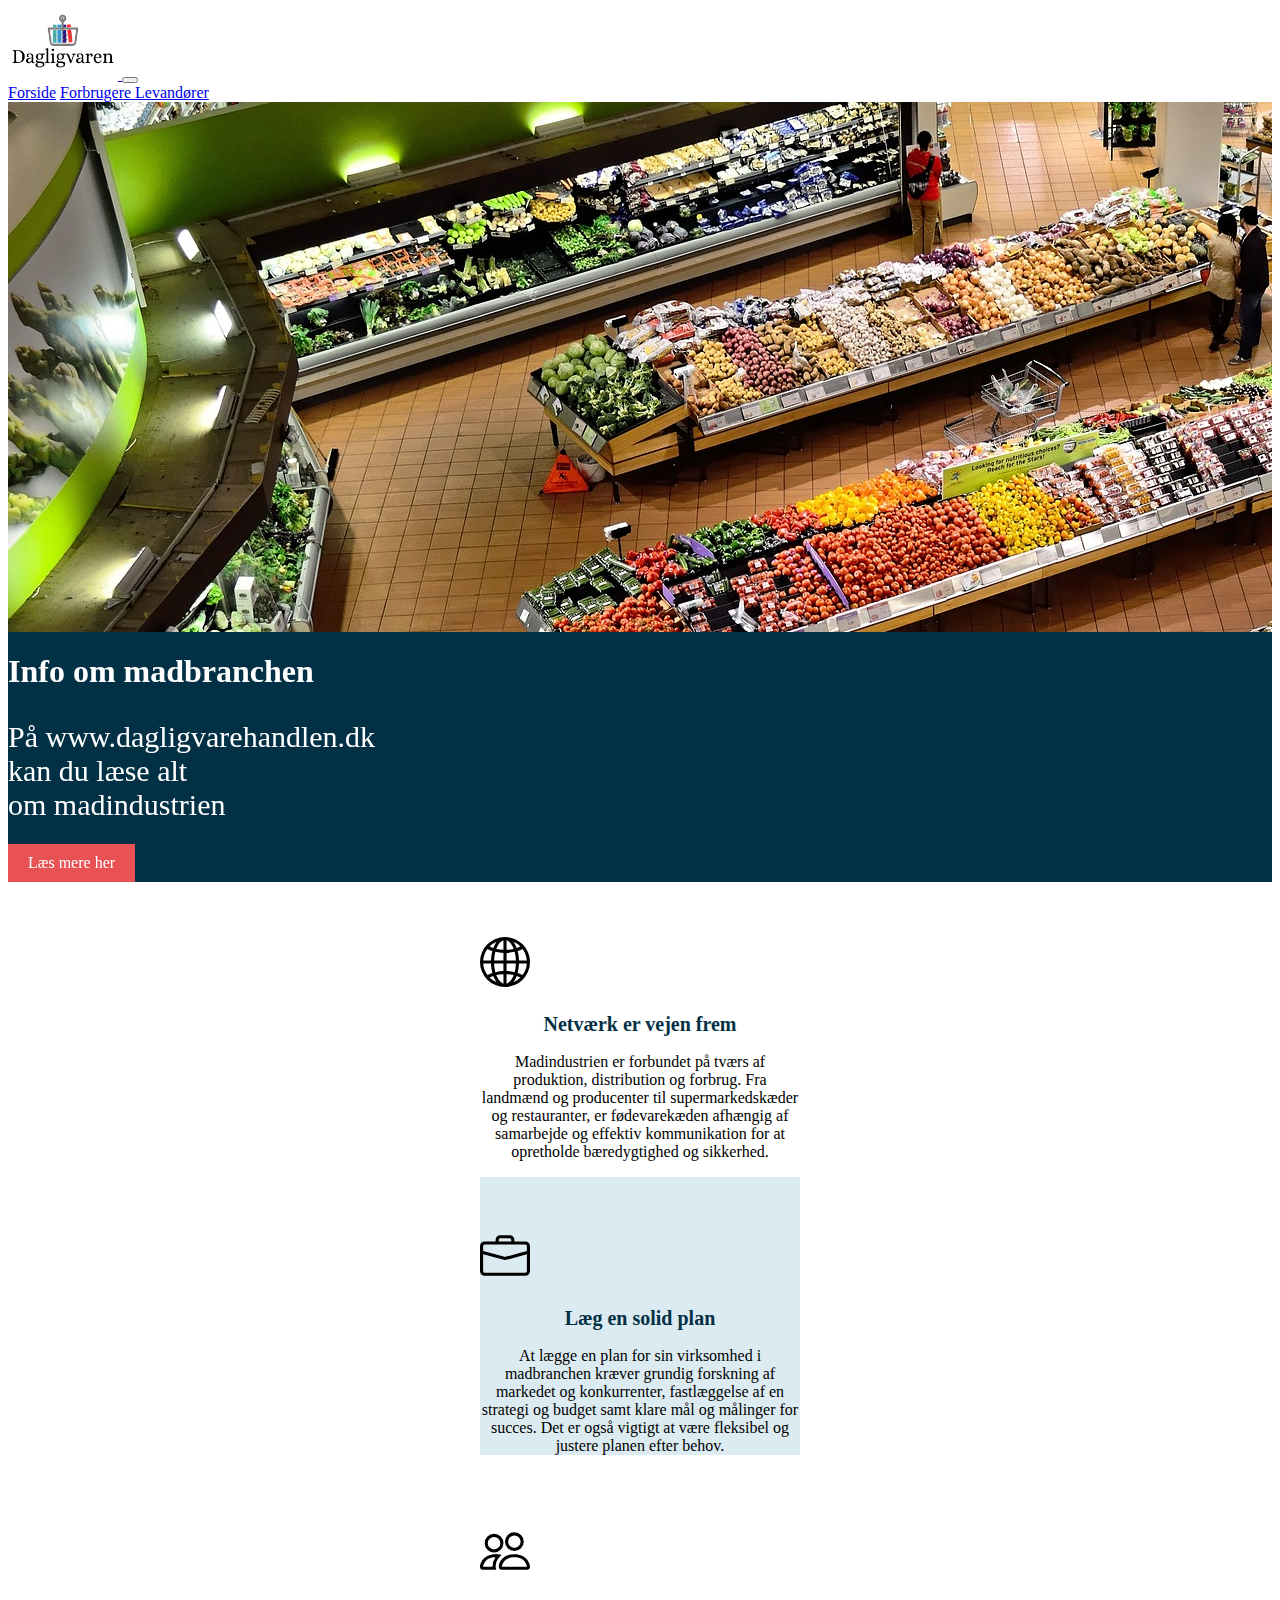
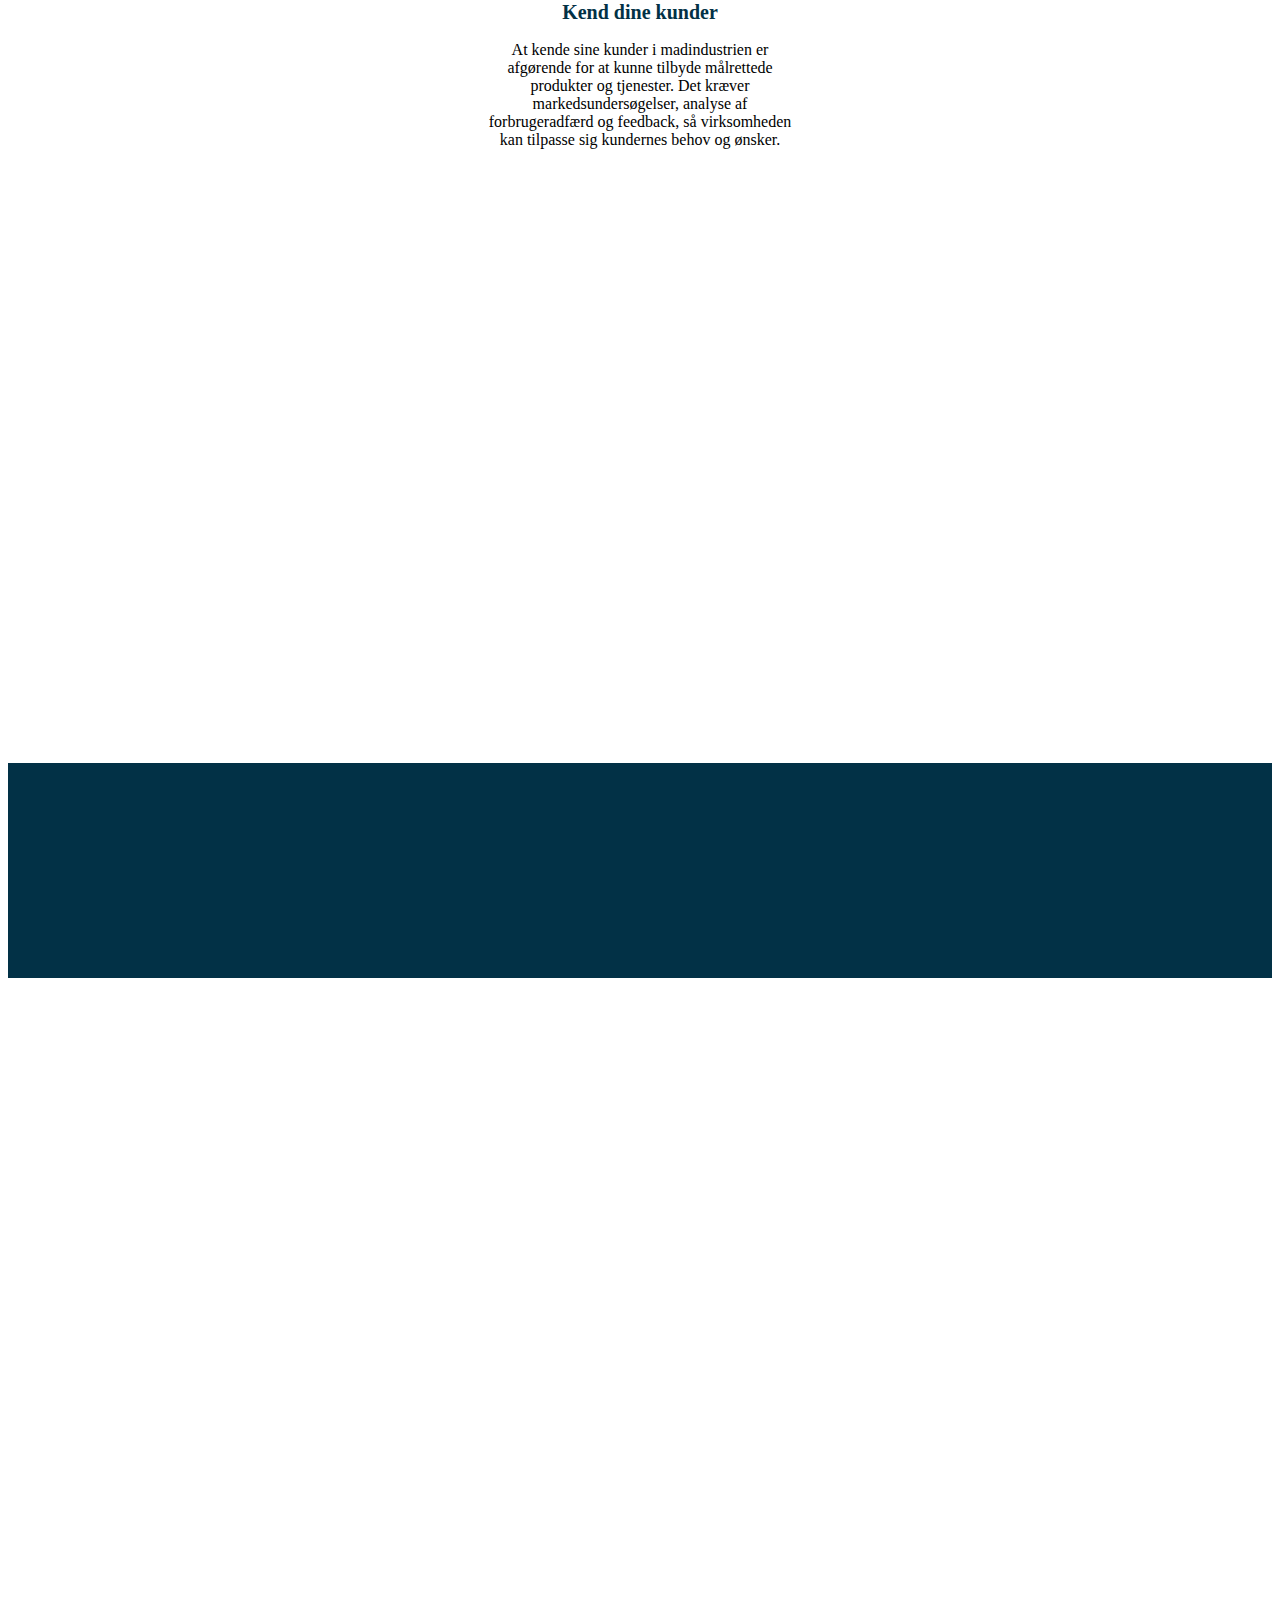
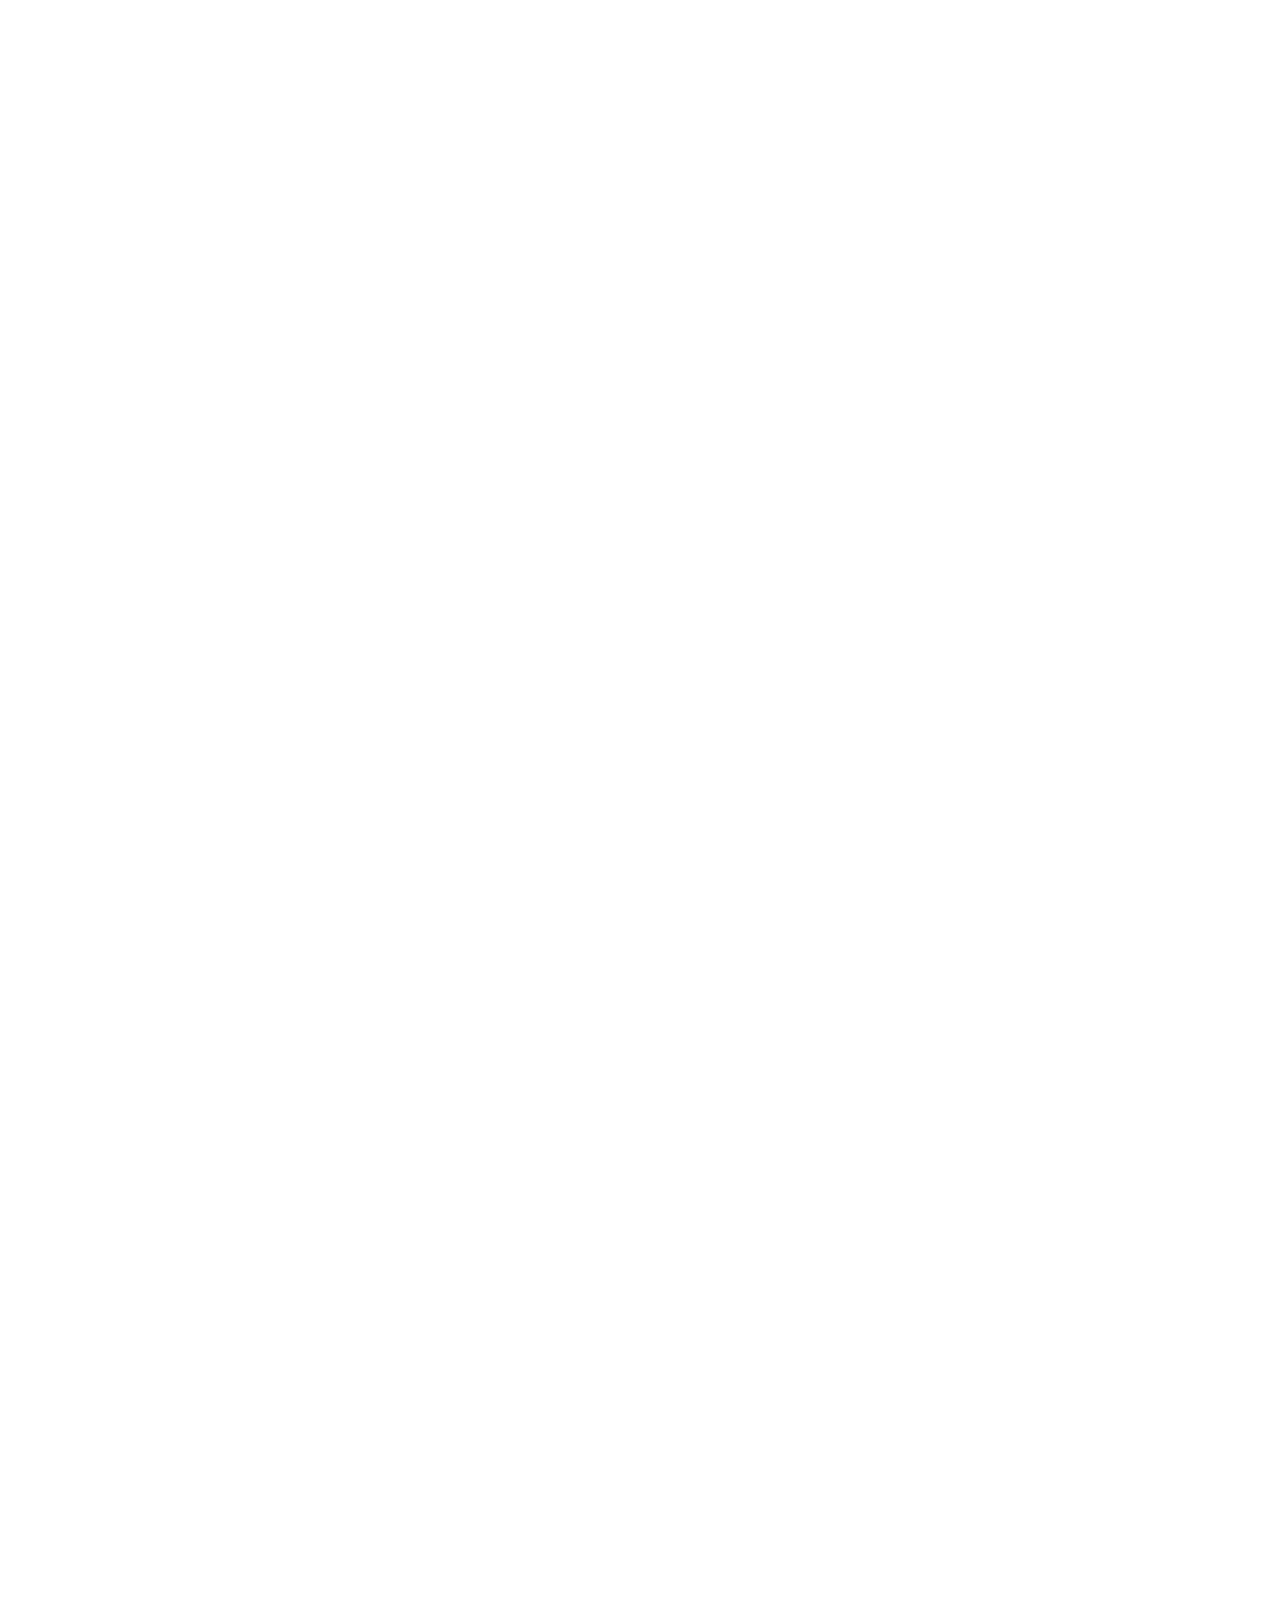
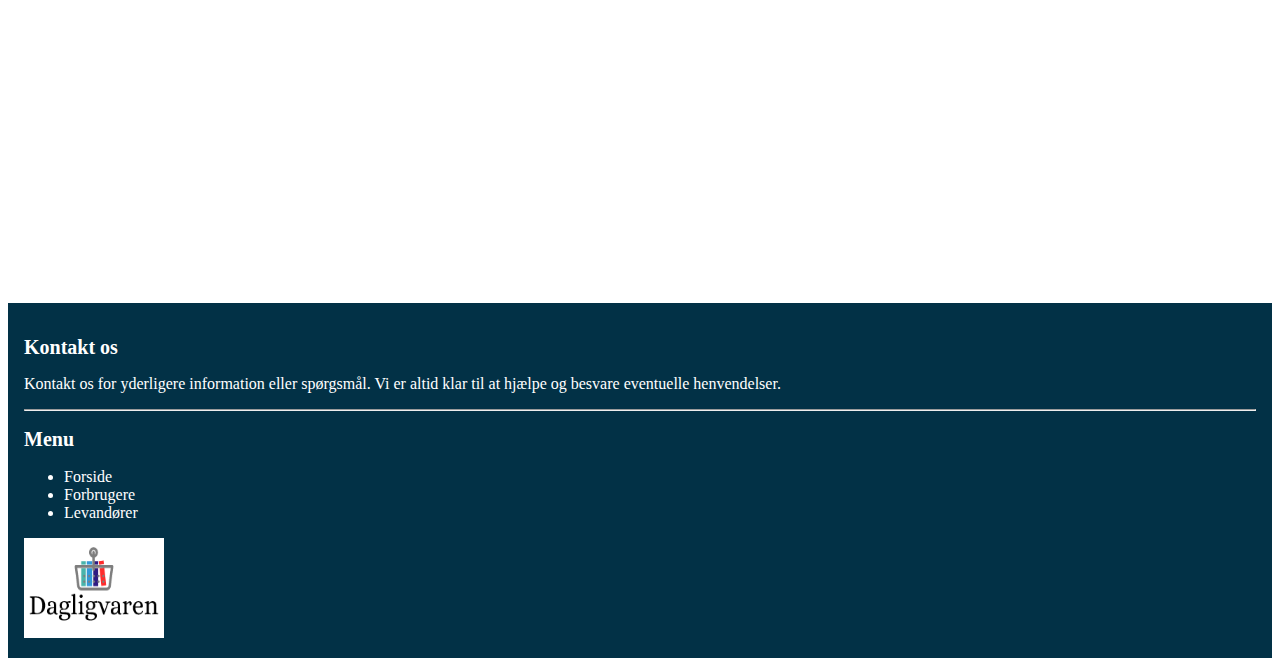
<file: index.html>
<!DOCTYPE html>
<html lang="en">
<head>
    <meta charset="UTF-8">
    <meta http-equiv="X-UA-Compatible" content="IE=edge">
    <meta name="viewport" content="width=device-width, initial-scale=1.0">
    <title>Få et indblik omkring madbranchen hos Dagligvaren</title>
    <link href="https://cdn.jsdelivr.net/npm/bootstrap@5.3.0-alpha1/dist/css/bootstrap.min.css" rel="stylesheet" integrity="sha384-GLhlTQ8iRABdZLl6O3oVMWSktQOp6b7In1Zl3/Jr59b6EGGoI1aFkw7cmDA6j6gD" crossorigin="anonymous">
<link rel="stylesheet" href="style.css">
<link rel="stylesheet" href="https://unpkg.com/aos@next/dist/aos.css" />
</head>
<body>

<header>

<!-- NAVBAR-->
      <nav class="navbar navbar-expand-lg navbar-fixed">
        <div class="container-fluid mx-4">
          <a class="navbar-brand" href="#">
            <img  
            src="./billeder/daglivaren-logo.png"
            width="110"
            height="72"
            class="d-inline-block align-top"
            alt="logo">
  
          </a>
          <button class="navbar-toggler" type="button" data-bs-toggle="collapse" data-bs-target="#navbarNavAltMarkup"
            aria-controls="navbarNavAltMarkup" aria-expanded="false" aria-label="Toggle navigation">
            <span class="navbar-toggler-icon"></span>
          </button>
          <div class="collapse navbar-collapse" id="navbarNavAltMarkup">
            <div class="navbar-nav">
              <a class="nav-link active " aria-current="page" href="/">Forside</a>

              <a class="nav-link" href="/forbrugere.html">
                Forbrugere
              </a>

              <a class="nav-link" href="/levandører.html">
                Levandører
              </a>
            </div>
          </div>
        </div>
      </nav>


      <!-- HEADER IMAGE/TEXT -->
      <section class="headerOne">
  
          <div class="row headerrow1">
            <div class="col-md-8 forsidebilledeheader1">
              <div class="headerbillede">
                <img src="./billeder/supermarket_1920.jpg" class="d-inline-block align-top img-fluid" alt="Forside billede" />
              </div>
            </div>
            <div class="col-md-4 forsideoverskriftheader1">
              <div class="headertoptekst pt-5 px-3" data-aos="fade-left">
                <div class="headerhomeoverskrift mx-5">
                  <h1>Info om madbranchen</h1>
                </div>
                <div class="headerhomeunderoverskrift mx-5">
                  <p>På www.dagligvarehandlen.dk<br>kan du læse alt<br>om madindustrien</p>
                </div>
                <div class="forsideknapheader mx-5 mt-3 mb-3">
                  <a href="https://dagligvarehandlen.dk/" class="forsideknap1">Læs mere her</a>
                </div>
              </div>
            </div>
          </div>
        
      </section>

    </header>

<main>
      <!-- CARDS SECTION -->
      <section>
      <div class="container containercard my-5">
        <div class="row rowcard">
          <div class="col-sm CardOne mt-2">
            <div class="card" style="width: 20rem;">
              <svg xmlns="http://www.w3.org/2000/svg" width="50" height="50" fill="currentColor" class="bi bi-globe2 cardsicon" viewBox="0 0 16 16" style=" margin: 55px auto 5px auto;">
                <path d="M0 8a8 8 0 1 1 16 0A8 8 0 0 1 0 8zm7.5-6.923c-.67.204-1.335.82-1.887 1.855-.143.268-.276.56-.395.872.705.157 1.472.257 2.282.287V1.077zM4.249 3.539c.142-.384.304-.744.481-1.078a6.7 6.7 0 0 1 .597-.933A7.01 7.01 0 0 0 3.051 3.05c.362.184.763.349 1.198.49zM3.509 7.5c.036-1.07.188-2.087.436-3.008a9.124 9.124 0 0 1-1.565-.667A6.964 6.964 0 0 0 1.018 7.5h2.49zm1.4-2.741a12.344 12.344 0 0 0-.4 2.741H7.5V5.091c-.91-.03-1.783-.145-2.591-.332zM8.5 5.09V7.5h2.99a12.342 12.342 0 0 0-.399-2.741c-.808.187-1.681.301-2.591.332zM4.51 8.5c.035.987.176 1.914.399 2.741A13.612 13.612 0 0 1 7.5 10.91V8.5H4.51zm3.99 0v2.409c.91.03 1.783.145 2.591.332.223-.827.364-1.754.4-2.741H8.5zm-3.282 3.696c.12.312.252.604.395.872.552 1.035 1.218 1.65 1.887 1.855V11.91c-.81.03-1.577.13-2.282.287zm.11 2.276a6.696 6.696 0 0 1-.598-.933 8.853 8.853 0 0 1-.481-1.079 8.38 8.38 0 0 0-1.198.49 7.01 7.01 0 0 0 2.276 1.522zm-1.383-2.964A13.36 13.36 0 0 1 3.508 8.5h-2.49a6.963 6.963 0 0 0 1.362 3.675c.47-.258.995-.482 1.565-.667zm6.728 2.964a7.009 7.009 0 0 0 2.275-1.521 8.376 8.376 0 0 0-1.197-.49 8.853 8.853 0 0 1-.481 1.078 6.688 6.688 0 0 1-.597.933zM8.5 11.909v3.014c.67-.204 1.335-.82 1.887-1.855.143-.268.276-.56.395-.872A12.63 12.63 0 0 0 8.5 11.91zm3.555-.401c.57.185 1.095.409 1.565.667A6.963 6.963 0 0 0 14.982 8.5h-2.49a13.36 13.36 0 0 1-.437 3.008zM14.982 7.5a6.963 6.963 0 0 0-1.362-3.675c-.47.258-.995.482-1.565.667.248.92.4 1.938.437 3.008h2.49zM11.27 2.461c.177.334.339.694.482 1.078a8.368 8.368 0 0 0 1.196-.49 7.01 7.01 0 0 0-2.275-1.52c.218.283.418.597.597.932zm-.488 1.343a7.765 7.765 0 0 0-.395-.872C9.835 1.897 9.17 1.282 8.5 1.077V4.09c.81-.03 1.577-.13 2.282-.287z"/>
              </svg>
              <div class="card-body">
                <h2 class="card-title cardtitel">Netværk er vejen frem</h2>
                <p class="card-text cardtekst">
                  Madindustrien er forbundet på tværs af produktion, distribution og forbrug. Fra landmænd og producenter til supermarkedskæder og restauranter, er fødevarekæden afhængig af samarbejde og effektiv kommunikation for at opretholde bæredygtighed og sikkerhed.
                </p>
              </div>
            </div>
          </div>
          <div class="col-sm CardTwo mt-2">
            <div class="card" style="width: 20rem; background-color: #DCEBF1;">
              <svg xmlns="http://www.w3.org/2000/svg" width="50" height="50" fill="currentColor" class="bi bi-briefcase cardsicon" viewBox="0 0 16 16" style=" margin: 55px auto 5px auto;">
                <path d="M6.5 1A1.5 1.5 0 0 0 5 2.5V3H1.5A1.5 1.5 0 0 0 0 4.5v8A1.5 1.5 0 0 0 1.5 14h13a1.5 1.5 0 0 0 1.5-1.5v-8A1.5 1.5 0 0 0 14.5 3H11v-.5A1.5 1.5 0 0 0 9.5 1h-3zm0 1h3a.5.5 0 0 1 .5.5V3H6v-.5a.5.5 0 0 1 .5-.5zm1.886 6.914L15 7.151V12.5a.5.5 0 0 1-.5.5h-13a.5.5 0 0 1-.5-.5V7.15l6.614 1.764a1.5 1.5 0 0 0 .772 0zM1.5 4h13a.5.5 0 0 1 .5.5v1.616L8.129 7.948a.5.5 0 0 1-.258 0L1 6.116V4.5a.5.5 0 0 1 .5-.5z"/>
              </svg>
               <div class="card-body">
                <h2 class="card-title cardtitel">Læg en solid plan</h2>
                <p class="card-text cardtekst">
                  At lægge en plan for sin virksomhed i madbranchen kræver grundig forskning af markedet og konkurrenter, fastlæggelse af en strategi og budget samt klare mål og målinger for succes. Det er også vigtigt at være fleksibel og justere planen efter behov.
                </p>
              </div>
            </div>
          </div>
          <div class="col-sm CardThree mt-2">
            <div class="card" style="width: 20rem;">
              <svg xmlns="http://www.w3.org/2000/svg" width="50" height="50" fill="currentColor" class="bi bi-people cardsicon" viewBox="0 0 16 16" style=" margin: 55px auto 5px auto;">
                <path d="M15 14s1 0 1-1-1-4-5-4-5 3-5 4 1 1 1 1h8Zm-7.978-1A.261.261 0 0 1 7 12.996c.001-.264.167-1.03.76-1.72C8.312 10.629 9.282 10 11 10c1.717 0 2.687.63 3.24 1.276.593.69.758 1.457.76 1.72l-.008.002a.274.274 0 0 1-.014.002H7.022ZM11 7a2 2 0 1 0 0-4 2 2 0 0 0 0 4Zm3-2a3 3 0 1 1-6 0 3 3 0 0 1 6 0ZM6.936 9.28a5.88 5.88 0 0 0-1.23-.247A7.35 7.35 0 0 0 5 9c-4 0-5 3-5 4 0 .667.333 1 1 1h4.216A2.238 2.238 0 0 1 5 13c0-1.01.377-2.042 1.09-2.904.243-.294.526-.569.846-.816ZM4.92 10A5.493 5.493 0 0 0 4 13H1c0-.26.164-1.03.76-1.724.545-.636 1.492-1.256 3.16-1.275ZM1.5 5.5a3 3 0 1 1 6 0 3 3 0 0 1-6 0Zm3-2a2 2 0 1 0 0 4 2 2 0 0 0 0-4Z"/>
              </svg>

              <div class="card-body">
                <h2 class="card-title cardtitel">Kend dine kunder</h2>
                <p class="card-text cardtekst">
                  At kende sine kunder i madindustrien er afgørende for at kunne tilbyde målrettede produkter og tjenester. Det kræver markedsundersøgelser, analyse af forbrugeradfærd og feedback, så virksomheden kan tilpasse sig kundernes behov og ønsker.
                </p>
              </div>
            </div>
          </div>
        </div>
      </div>
    </section>

  <!-- 2 COLUMN MED ET BILLEDE OG TEKST - SECTION -->
      <section>
        <div class="container py-5 containerforsidesek2">
          <div class="row">
            <div class="col-md" data-aos="fade-right">
              <div class="kasseto">
                <picture>
                  <source media="(min-width:650px)" srcset="/billeder/store_1920-2lg.jpg">
                  <source media="(max-width:465px)" srcset="/billeder/store_1920-3.jpg">
                  <img class="img-fluid mb-3" alt="En butik" src="/billeder/store_1920.jpg" width="500" loading="lazy">
                </picture>
              </div>
            </div>
            <div class="col-md m-auto" data-aos="fade-left">
              <div class="leftcontentcolumnone mx-3">
                <h2 class="pb-4 text-start">Drag inspiration fra Dagligvarehandlen</h2>
                <p>
                  Artiklerne på <a href="https://dagligvarehandlen.dk/">www.dagligvarehandlen.dk</a> indeholder vigtig viden om madbranchen. Artiklerne dækker alt fra nye trends og innovationer i branchen til de seneste resultater og tendenser inden for salg og marketing. Derudover fokuserer artiklerne også på bæredygtighed og fødevaresikkerhed, da disse emner er af stigende betydning for både forbrugere og virksomheder i branchen.
                </p>
                <br>
                <p>
                  Artiklerne giver også indblik i de forskellige aktører i fødevarekæden, herunder producenter, distributører og forhandlere, og deres udfordringer og muligheder i branchen. Endelig er artiklerne en kilde til inspiration og ideer til nye produkter, markedsføring og strategier for virksomheder, der ønsker at holde sig opdateret og konkurrencedygtige i den dynamiske madindustri.
                  <br>
                </p>
              </div>
            </div>
          </div>
        </div>
        <br>
      </section>
      
<!-- SNEAK PEAK - SECTION -->
<section class="sneakpeakos left-white">
  <div class=" mx-5" data-aos="zoom-in">
    <div class="andetoverskriftersektion pt-5">
      <h2>Madindustrien er i rivende udvikling</h2>
    </div>
    <div class="ptekstforpageone pb-4">
      <p class="my-5 ptekstone">
        Madindustrien i Danmark har oplevet en flygtig udvikling de seneste år, hvor både forbrugerpræferencer og teknologiske fremskridt har ændret industrien markant. Der er øget fokus på bæredygtighed og sundhed og en stigende efterspørgsel efter plantebaserede alternativer. Samtidig har teknologi og digitalisering gjort det muligt for forbrugerne at købe mad på nye måder, i form af for eksempel online madkasser og levering direkte til døren. Disse trends stiller nye krav til virksomheder i branchen, der skal kunne tilpasse sig og innovere for at forblive relevante og konkurrencedygtige. Du kan følge med i tendenserne på www.dagligvarehandlen.dk.
      </p>
      <div class="knapsnkeakpeak1 mb-4">
        <a href="https://dagligvarehandlen.dk/" class=" knapsneakpeak2">Læs mere her</a>
      </div>
    </div>
  </div>
</section>


 <!-- 2 COLUMN MED FLERE BILLEDER OG TEKST - SECTION -->

 <section class="tocolumnsection">
  <div class="container containersection2column py-5">
    <div class="row rowsection2column">
      <div class="col-sm " data-aos="fade-right">
        <div class="leftcontentcolumnone m-0">
          <h2 class="pb-4 text-start">Brug viden til at skabe succes</h2>
          <p>
            Kvalificeret viden er afgørende for succes i madindustrien.
            Først og fremmest bør man grundigt undersøge sit marked og
            kunderne for at identificere trends og efterspørgsel. Dette
            kan opnås gennem markedsundersøgelser og analyse af
            forbrugeradfærd.
          </p>
          <br>
          <p>
            Det er også vigtigt at følge med i udviklingen i branchen,
            herunder nye teknologier, bæredygtighed og fødevaresikkerhed.
            En dyb forståelse af fødevarekæden og dens aktører er også
            afgørende for succes, da samarbejde og effektiv kommunikation
            er nøglen til at opretholde bæredygtighed og sikkerhed.
            Endelig er det vigtigt at være åben for nye ideer og
            innovationer og være villig til at tilpasse sig forandringer.
            <br>
            Ved at bruge kvalificeret viden på disse områder kan en
            virksomhed i madindustrien skabe succes gennem målrettede
            produkter og tjenester, markedsføring og strategier, der
            passer til kundernes behov og ønsker. Alt ovenstående er gode
            grunde til at klikke ind på Dagligvarehandlen og dykke ned i
            deres informative artikler om madbranchen.
          </p>
        </div>
        <div class="knapleftcontentone">
          <a href="https://dagligvarehandlen.dk/">Læs mere her</a>
        </div>
      </div>
      <div class="col-sm rightcontentcolumn2 " data-aos="fade-left">
        <div class="rightcontentcolumnone">
          <div class="row rowinside2">
            <div class="col rightcontentcolumngrid">
              <div class="kasseone">
                <h2>Vækst virksomheden</h2>
                <p>Læs om madbranchen </p>
              </div>
            </div>
            <div class="col rightcontentcolumngrid">
              <div class="kasseto">
                <picture>
                  <source media="(min-width:650px)" srcset="/billeder/shopping_1920-2lg.jpg">
                  <source media="(max-width:465px)" srcset="/billeder/shopping_1920-3.jpg">
                  <img src="/billeder/shopping_1920.jpg" width="100%" class="img-fluid" alt="en indkøbskurv med tomater" loading="lazy">
                </picture>
              </div>
            </div>
            <div class="col rightcontentcolumngrid">
              <div class="kassetre">
                <picture>
                  <source media="(min-width: 650px)" srcset="/billeder/load_1920-2lg.png">
                  <source media="(max-width: 465px)" srcset="/billeder/load_1920-3.jpg">
                  <img src="/billeder/load_1920.jpg" width="100%" min-height="255px" class="img-fluid" alt="En hylde med varere" loading="lazy">
                </picture>
              </div>
            </div>
            <div class="col rightcontentcolumngrid">
              <div class="kasseone">
                <h2>Få styr på reglerne</h2>
                <p>Kender du gældende lovgivning?</p>
              </div>
            </div>
          </div>
        </div>
      </div>
    </div>
  </div>
  <br>
 </section>
</main>


        <!-- FOOTER -->
        <footer class="page-footer font-small blue pt-4 footer">
          <div class="container-fluid text-center text-md-left py-3">
            <div class="row">
              <div class="col-md-6 mt-md-0 mt-3">
                <h2 class="text-uppercase" style="font-size: 1.25rem;">Kontakt os</h2>
                <p>Kontakt os for yderligere information eller spørgsmål. Vi er altid klar til at hjælpe og besvare eventuelle henvendelser.</p>
              </div>
        
              <hr class="clearfix w-100 d-md-none pb-0">
        
              <div class="col-md-3 mb-md-0 mb-3">
                <h2 class="text-uppercase" style="font-size: 1.25rem;">Menu</h2>
                <ul class="list-unstyled">
                  <li>
                    <a class="nav-link" href="/">Forside</a>
                  </li>
                  <li>
                    <a class="nav-link" href="/forbrugere.html">Forbrugere</a>
                  </li>
                  <li>
                    <a class="nav-link" href="/levandører.html">Levandører</a>
                  </li>
                </ul>
              </div>
        
              <div class="col-md-3 mb-md-0 mb-3">
                <a href="/">
                  <img src="billeder/daglivaren-logo.png" width="140" height="100" class="d-inline-block align-top" alt="logo">
                </a>
              </div>
            </div>
          </div>
        </footer>
        
        <script src="https://unpkg.com/aos@next/dist/aos.js"></script>
        <script>
          AOS.init();
        </script>
    <script src="https://cdn.jsdelivr.net/npm/bootstrap@5.3.0-alpha1/dist/js/bootstrap.bundle.min.js" integrity="sha384-w76AqPfDkMBDXo30jS1Sgez6pr3x5MlQ1ZAGC+nuZB+EYdgRZgiwxhTBTkF7CXvN" crossorigin="anonymous"></script>

  </body>
</html>
</file>
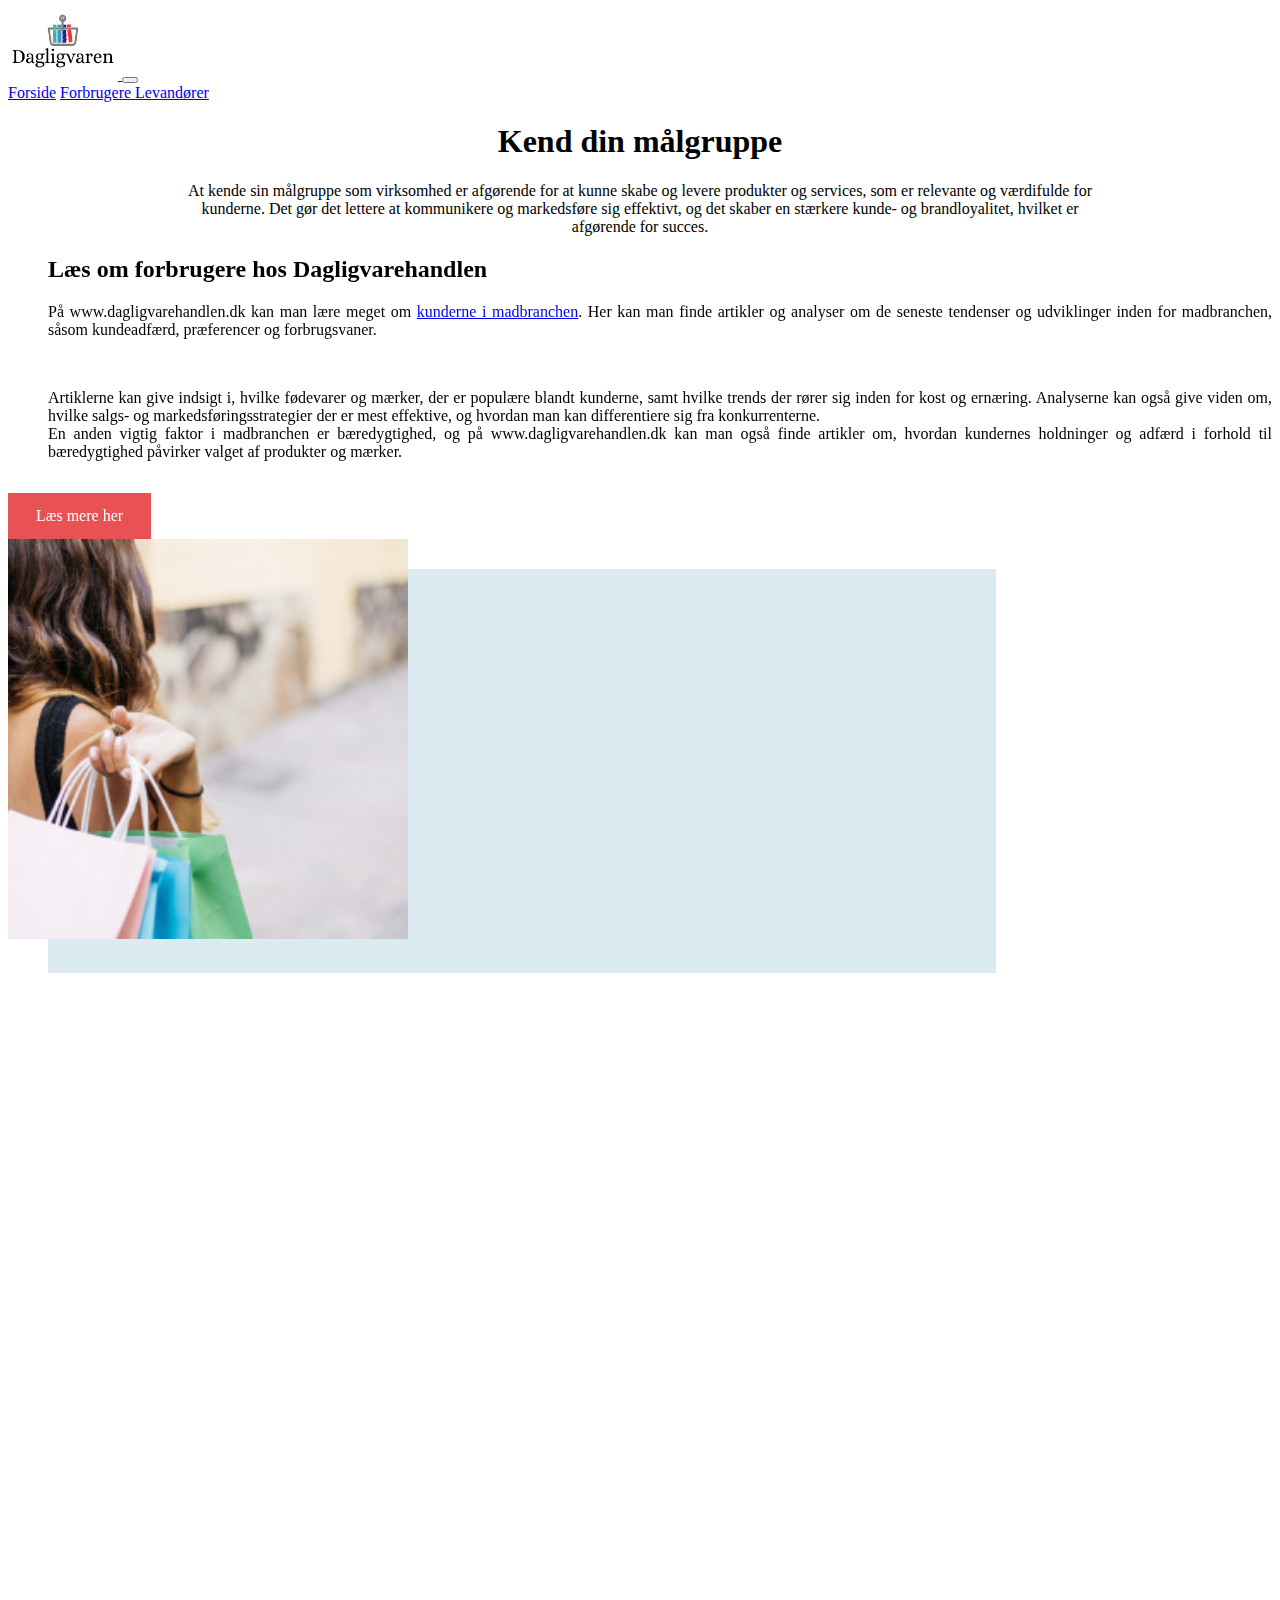
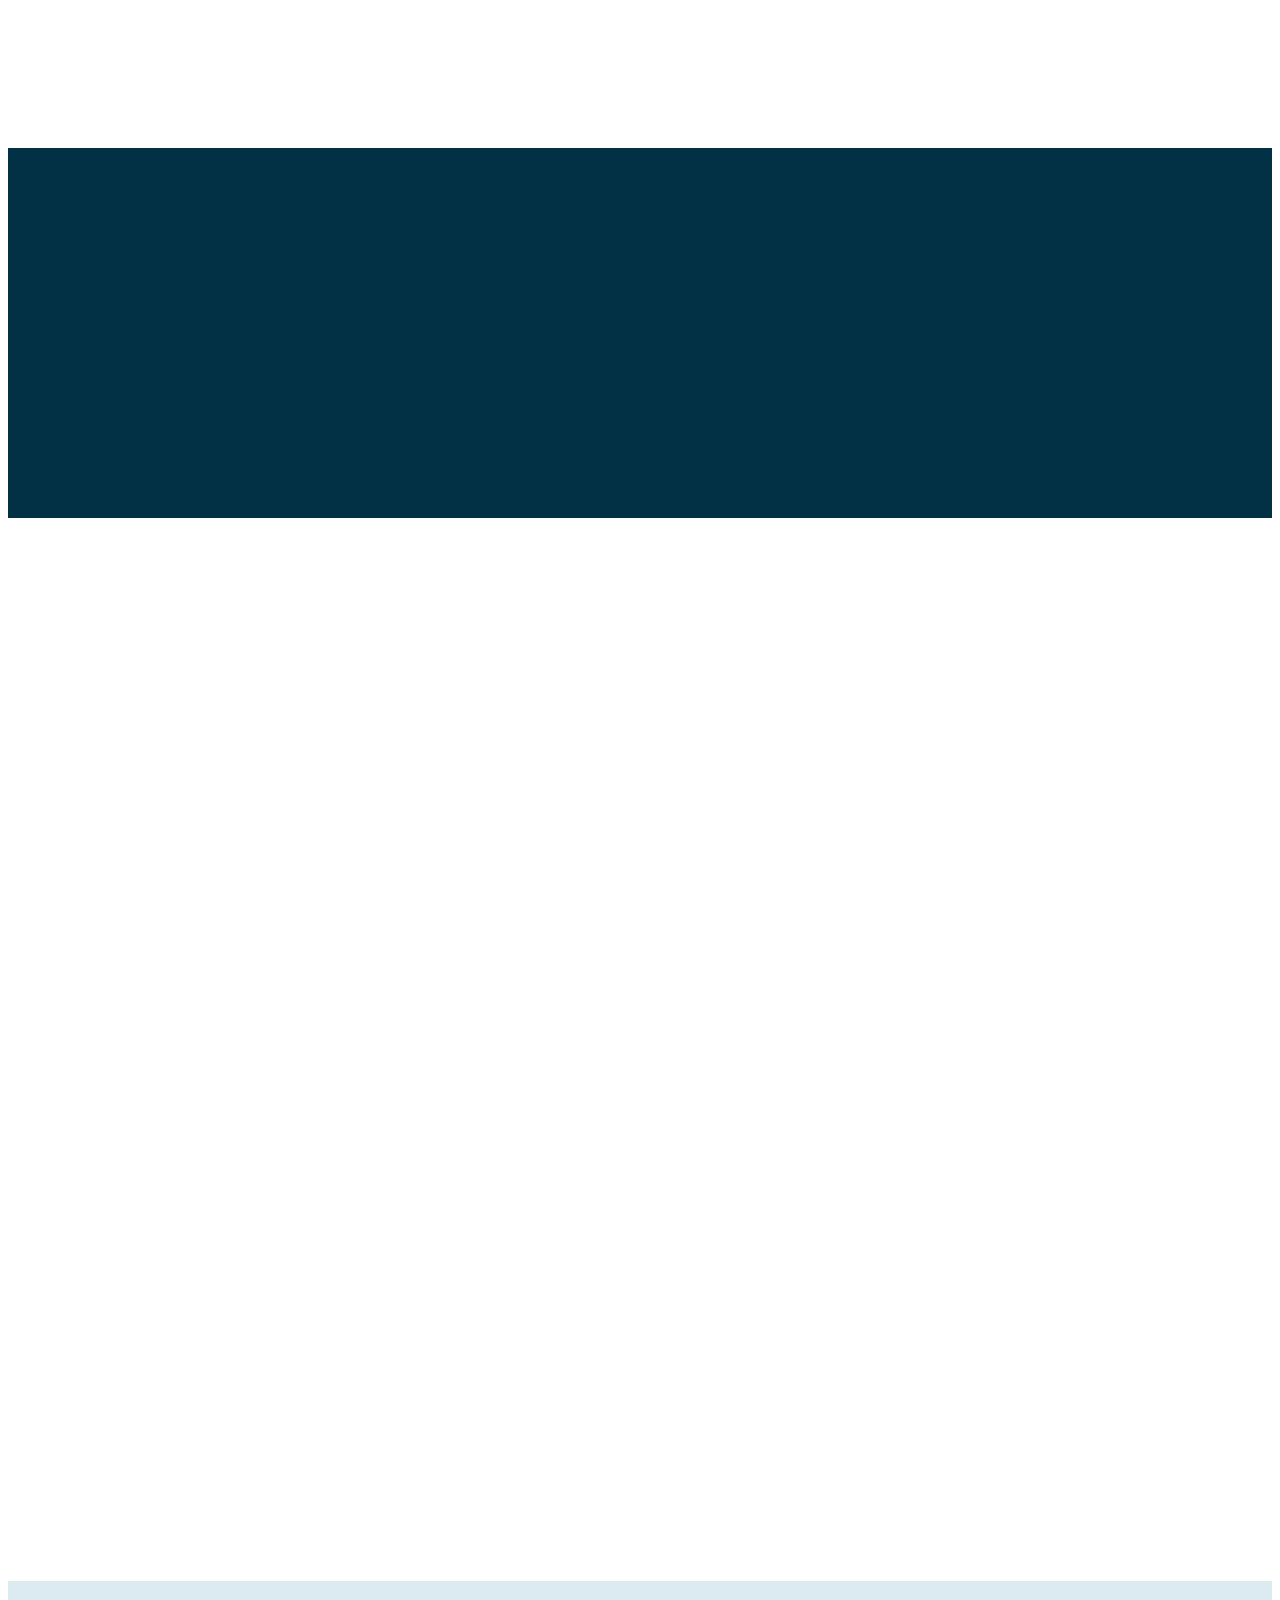
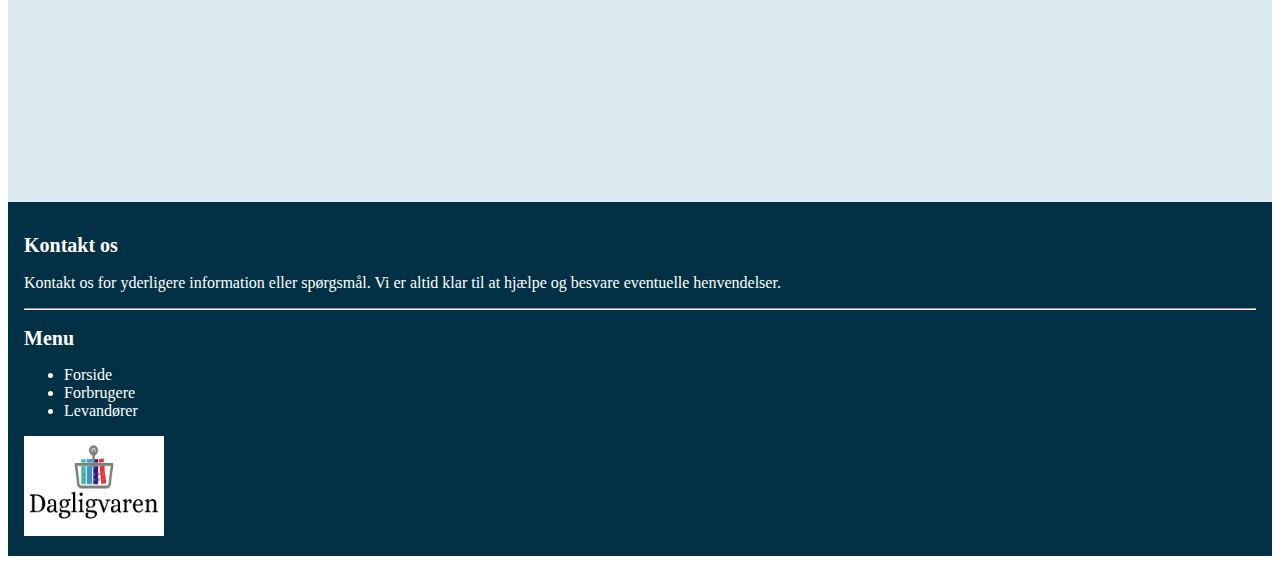
<file: forbrugere.html>
<!DOCTYPE html>
<html lang="en">
<head>
    <meta charset="UTF-8">
    <meta http-equiv="X-UA-Compatible" content="IE=edge">
    <meta name="viewport" content="width=device-width, initial-scale=1.0">
    <title>Forbrugernes guide til dagligvarehandlen</title>
    <link href="https://cdn.jsdelivr.net/npm/bootstrap@5.3.0-alpha1/dist/css/bootstrap.min.css" rel="stylesheet" integrity="sha384-GLhlTQ8iRABdZLl6O3oVMWSktQOp6b7In1Zl3/Jr59b6EGGoI1aFkw7cmDA6j6gD" crossorigin="anonymous">
    <link rel="stylesheet" href="forbrugere.css">
    <link rel="stylesheet" href="https://unpkg.com/aos@next/dist/aos.css" />
</head>
<body>
    <header>

<!-- NAVBAR-->
<nav class="navbar navbar-expand-lg navbar-fixed">
  <div class="container-fluid mx-4 ">
    <a class="navbar-brand" href="/">
      <img  
      src="./billeder/daglivaren-logo.png"
      width="110"
      height="72"
      class="d-inline-block align-top"
      alt="logo">

    </a>
    <button class="navbar-toggler" type="button" data-bs-toggle="collapse" data-bs-target="#navbarNavAltMarkup"
      aria-controls="navbarNavAltMarkup" aria-expanded="false" aria-label="Toggle navigation">
      <span class="navbar-toggler-icon"></span>
    </button>
    <div class="collapse navbar-collapse" id="navbarNavAltMarkup">
      <div class="navbar-nav">
        <a class="nav-link active " href="/">Forside</a>

        <a class="nav-link" aria-current="page" href="/forbrugere.html">
          Forbrugere
        </a>

        <a class="nav-link" href="/levandører.html">
          Levandører
        </a>
      </div>
    </div>
  </div>
</nav>


  <!-- INTRO TEKST - SECTION-->

  <section class="animate__fadeInDown animate__animated">
    <div class="headerpagetwooverskrift">
      <h1> Kend din målgruppe</h1>
    </div>
    <div class="undertekstpagetwo">
      <p>
        At kende sin målgruppe som virksomhed er afgørende for at kunne
        skabe og levere produkter og services, som er relevante og
        værdifulde for kunderne. Det gør det lettere at kommunikere og
        markedsføre sig effektivt, og det skaber en stærkere kunde- og
        brandloyalitet, hvilket er afgørende for succes.
      </p>
    </div>
  </section>
 </header>


  <main>
<!-- 2 COLUMN ØVERST 1 - SECTION-->
  <div class="container py-5">
    <div class="row">
      <div class="col-sm leftcontentcolumntwo1-col" data-aos="fade-right">
        <div class="leftcontentcolumntwo1 mx-4">
          <h2 class="pb-4 text-start">Læs om forbrugere hos Dagligvarehandlen</h2>
          <p>
            På www.dagligvarehandlen.dk kan man lære meget om 
            <a href="https://dagligvarehandlen.dk/forbrugere">kunderne i madbranchen</a>. 
            Her kan man finde artikler og analyser om de seneste tendenser og udviklinger inden for 
            madbranchen, såsom kundeadfærd, præferencer og forbrugsvaner.
          </p>
          <br>
          <p>
            Artiklerne kan give indsigt i, hvilke fødevarer og mærker, der er populære blandt kunderne, 
            samt hvilke trends der rører sig inden for kost og ernæring. Analyserne kan også give viden 
            om, hvilke salgs- og markedsføringsstrategier der er mest effektive, og hvordan man kan 
            differentiere sig fra konkurrenterne.
            <br>
            En anden vigtig faktor i madbranchen er bæredygtighed, og på 
            www.dagligvarehandlen.dk kan man også finde 
            artikler om, hvordan kundernes holdninger og adfærd i forhold til bæredygtighed påvirker 
            valget af produkter og mærker.
            <br>
          </p>
        </div>
        <div class="knapleftcontenttwo mx-4">
          <a href="https://dagligvarehandlen.dk/">Læs mere her</a>
        </div>
      </div>
      <div class="col-sm">
        <div class="image-container mt-5 text-center" data-aos="fade-left">
          <picture>
            <source media="(min-width:650px)" srcset="billeder/woman_1920-2lg.jpg">
            <source media="(max-width:465px)" srcset="billeder/woman_1920-3.jpg">
            <img alt="En kvinde shopper" src="billeder/woman_1920.jpg" loading="lazy">
          </picture>
        </div>
      </div>
    </div>
  </div>

<!-- 2 COLUMN ØVERST 2 - SECTION-->
  <section class="sektionfarve2">
    <div class="container pb-5 pt-3">
      <div class="row rowleftcontent2-2">
        <div class="col-sm">
          <div class="image-container2 mt-5 text-center" data-aos="fade-right">
            <picture>
              <source media="(min-width:650px)" srcset="billeder/poser_1920-2lg.jpg">
              <source media="(max-width:465px)" srcset="billeder/poser_1920-3.jpg">
              <img alt="Poser" src="billeder/poser_1920.jpg" loading="lazy">
            </picture>
          </div>
        </div>
        <div class="col-sm leftcontentcolumntwo1-col2" data-aos="fade-left">
          <div class="leftcontentcolumntwo2 mx-4">
            <h2 class="pb-4 pt-4 text-start">Har du styr på forbrugerbeskyttelse?</h2>
            <p>Forbrugerbeskyttelse i madindustrien er en vigtig faktor for at sikre, at fødevarer er sikre og af høj kvalitet. Der er en række regler og standarder, som fødevarevirksomheder skal overholde for at beskytte forbrugernes sundhed og sikkerhed. Nogle af de mest almindelige regler omfatter krav til ingredienser, emballage, hygiejne og sikkerhedsprocedurer. Disse regler er fastsat af myndighederne og kan variere fra land til land.</p>
            <br>
            <p>Desuden har forbrugere også rettigheder i forhold til at returnere defekte eller forkerte varer og få refunderet deres penge. Overholdelse af disse regler og standarder er vigtigt for at opbygge tillid hos forbrugerne og for at undgå skader eller tab af liv. Som ansvarlig for en fødevarevirksomhed kan du sætte forbrugerbeskyttelse øverst på dagsordenen ved at holde dig opdateret på www.dagligvarehandlen.dk.</p>
            <br>
          </div>
          <div class="knapleftcontenttwo2 mx-4">
            <a href="https://dagligvarehandlen.dk/">Læs mere her</a>
          </div>
        </div>
      </div>
    </div>
  </section>

<!-- FLERE COLUMNS OG ANDET BAGGRUND - SECTION-->
  <section class="flerecolumn2page" style="background-color: #023146;">
    <div class="container py-5 my-5" data-aos="zoom-in">
      <div class="row flerecolumnrow2page">
        <div class="col-md-3 flerecol1">
          <div>
            <h2 class="mb-4" style="color: #DCEBF1; font-size: 40px; font-weight: bold;">
              Sæt dig i kundens sted
            </h2>
          </div>
  
          <div>
            <p>
              At sætte sig i kundens sted handler om at forstå deres behov og ønsker for at kunne levere en bedre oplevelse. Det kræver empati og en åben dialog for at kunne skabe tillid og langvarige relationer med kunderne.
            </p>
          </div>
        </div>
  
        <div class="col-md-3 mt-3 flerecol1">
          <div>
            <h2 class="mb-4" style="color: #DCEBF1; font-size: 24px; font-weight: bold;">
              01. Analysér din kunde
            </h2>
          </div>
  
          <div>
            <p>
              Undersøg kundernes adfærd og præferencer ved at analysere data og feedback som dem, du kan finde hos Dagligvarehandlen.
            </p>
          </div>
        </div>
  
        <div class="col-md-3 mt-3 flerecol1">
          <div>
            <h2 class="mb-4" style="color: #DCEBF1; font-size: 24px; font-weight: bold;">
              02. Følg med i tiden
            </h2>
          </div>
  
          <div>
            <p>
              Vær opmærksom på trends og udviklinger i branchen for at følge med i, hvad dine kunder finder interessant.
            </p>
          </div>
        </div>
  
        <div class="col-md-3 mt-3 flerecol1">
          <div>
            <h2 class="mb-4" style="color: #DCEBF1; font-size: 24px; font-weight: bold;">
              03. Skab en dialog
            </h2>
          </div>
  
          <div>
            <p>
              Skab en åben dialog med kunderne for at opbygge tillid og forståelse. Tovejskommunikation er en nøglefaktor for succes.
            </p>
          </div>
        </div>
      </div>
    </div>
  </section>
  
  <!-- 3 COLUMNS- SECTION-->
  <section class="imgtext3sek2">
    <br>
    <div>
      <div class="container">
        <div class="overskrift2part3 mx-5" data-aos="fade-right">
          <h2>Brug alle tilgængelige kanaler</h2>
        </div>
      </div>
  
      <div class="container my-5 containercard2">
        <div class="row rowcard2 mb-5">
          <div class="col" data-aos="fade-right">
            <div class="card" style="width: 17rem; height: 21rem; border-style: none; background-color: #DCEBF1;">
              <div class="card-body">
                <h2 class="card-title cardtitel2" style="font-size: 40px; font-weight: bold;">Online dataindsam-ling <br> kan styrke <br>dit firma</h2>
              </div>
            </div>
          </div>
          <div class="col" data-aos="fade-right">
            <div class="card" style="width: 14rem; border-style: none;">
              <div class="card-body">
                <h2 class="card-title cardtitel2 text-start" style="font-weight: bold; font-size: 20px;">Anvend den nyeste ekspertviden</h2>
                <p class="card-text cardtekst2">På www.dagligvarehandlen.dk er der tilgængelig ekspertviden om den nyeste udvikling og tendenser inden for madbranchen. Artikler, analyser og rapporter giver indsigt i forbrugeradfærd, konkurrencelandskabet og branchens udfordringer.</p>
              </div>
            </div>
          </div>        
          <div class="col" data-aos="fade-right">
            <div class="card" style="width: 14rem; border-style: none;">
              <div class="card-body">
                <h2 class="card-title cardtitel2 text-start" style="font-weight: bold; font-size: 20px;">Læs artikler fra dygtige skribenter</h2>
                <p class="card-text cardtekst2">Artiklerne på www.dagligvarehandlen.dk er
                  velresearchede og velskrevne. De er skrevet af erfarne
                  journalister og eksperter, og giver en dybdegående indsigt
                  i de seneste tendenser og udviklinger inden for
                  madbranchen.</p>
              </div>
            </div>
          </div>
        </div>
      </div>
    </div> 
  </section> 
  



    <!-- 2 COLUMN TÆT FOOTER- SECTION-->
    <section class="sek4page2 mt-5" style="background-color: #DCEBF1;">
      <div class="container py-5">
        <div class="row">
          <div class="col-md leftcontentcolumntwo1-colsek4" data-aos="fade-right">
            <div class="leftcontentcolumntwo4 mx-4">
              <h2 class="" style="font-weight: bold;">Grib muligheden i en hård branche</h2>
              <p class="mt-3" style="font-weight: 200;">Hvordan klarer man sig i en branche så hård som madindustrien?</p>
              <br>
            </div>
            <div></div>
          </div>
          <div class="col-md " data-aos="fade-left">
            <div class="sk4tekstdelcolumn mx-4">
              <p>
                Succes i madindustrien kræver en god forståelse af kundernes behov og ønsker, konstant innovation og kvalitetskontrol, effektiv markedsføring og et bæredygtigt fokus. Det er også vigtigt at overholde de regler og standarder, der beskytter forbrugerne og sikrer sikre og sunde fødevarer.
                <br>
              </p>
              <div class="knapleftcontenttwosek4">
                <a href="https://dagligvarehandlen.dk/forbrugere">Læs mere her</a>
              </div>
            </div>
          </div>
        </div>
      </div>
    </section>

  </main>

      <!-- FOOTER -->
      <footer class="page-footer font-small blue pt-4 footer">
        <div class="container-fluid text-center text-md-left py-3">
          <div class="row">
            <div class="col-md-6 mt-md-0 mt-3">
              <h2 class="text-uppercase" style="font-size: 1.25rem;">Kontakt os</h2>
              <p>Kontakt os for yderligere information eller spørgsmål. Vi er altid klar til at hjælpe og besvare eventuelle henvendelser.</p>
            </div>
      
            <hr class="clearfix w-100 d-md-none pb-0">
      
            <div class="col-md-3 mb-md-0 mb-3">
              <h2 class="text-uppercase" style="font-size: 1.25rem;">Menu</h2>
              <ul class="list-unstyled">
                <li>
                  <a class="nav-link" href="/">Forside</a>
                </li>
                <li>
                  <a class="nav-link" href="/forbrugere.html">Forbrugere</a>
                </li>
                <li>
                  <a class="nav-link" href="/levandører.html">Levandører</a>
                </li>
              </ul>
            </div>
      
            <div class="col-md-3 mb-md-0 mb-3">
              <a href="/">
                <img src="billeder/daglivaren-logo.png" width="140" height="100" class="d-inline-block align-top" alt="logo">
              </a>
            </div>
          </div>
        </div>
      </footer>

      <script src="https://unpkg.com/aos@next/dist/aos.js"></script>
      <script>
        AOS.init();
      </script>
    <script src="https://cdn.jsdelivr.net/npm/bootstrap@5.3.0-alpha1/dist/js/bootstrap.bundle.min.js" integrity="sha384-w76AqPfDkMBDXo30jS1Sgez6pr3x5MlQ1ZAGC+nuZB+EYdgRZgiwxhTBTkF7CXvN" crossorigin="anonymous"></script>
</body>
</html>
</file>
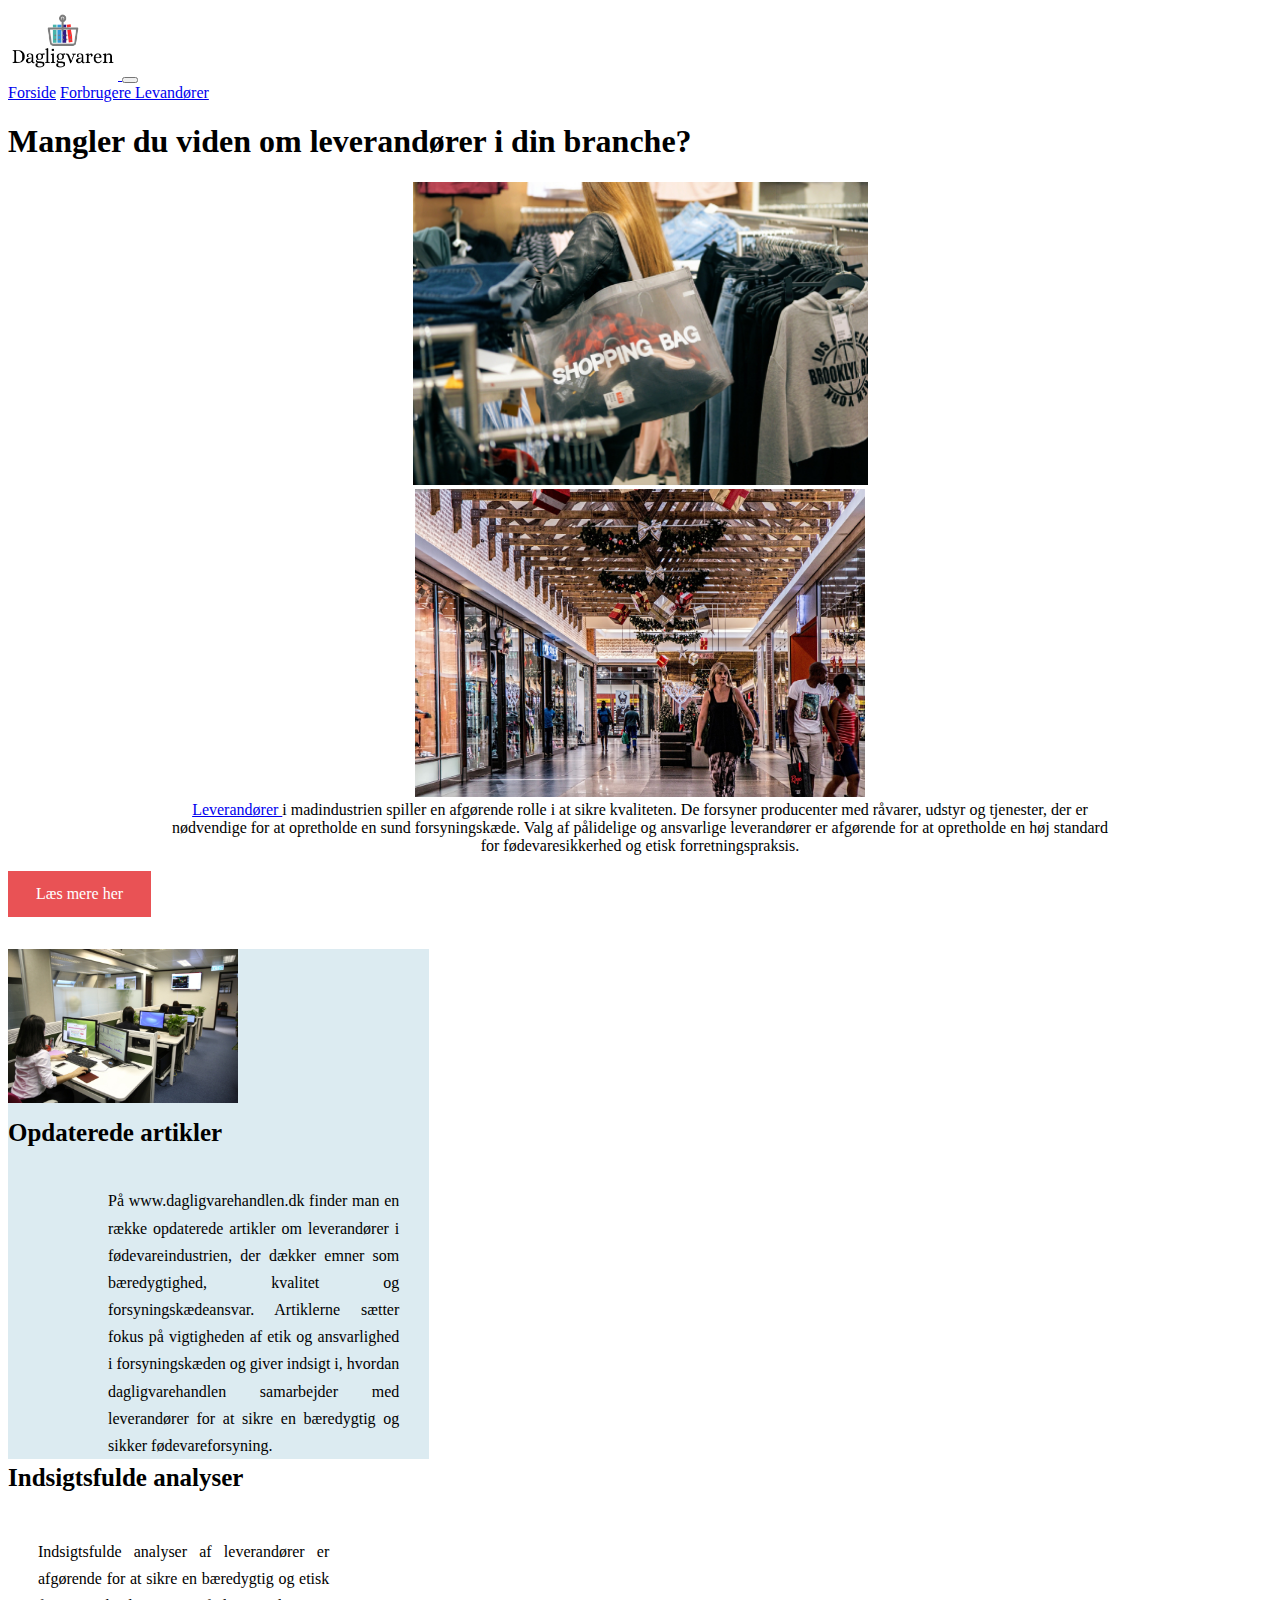
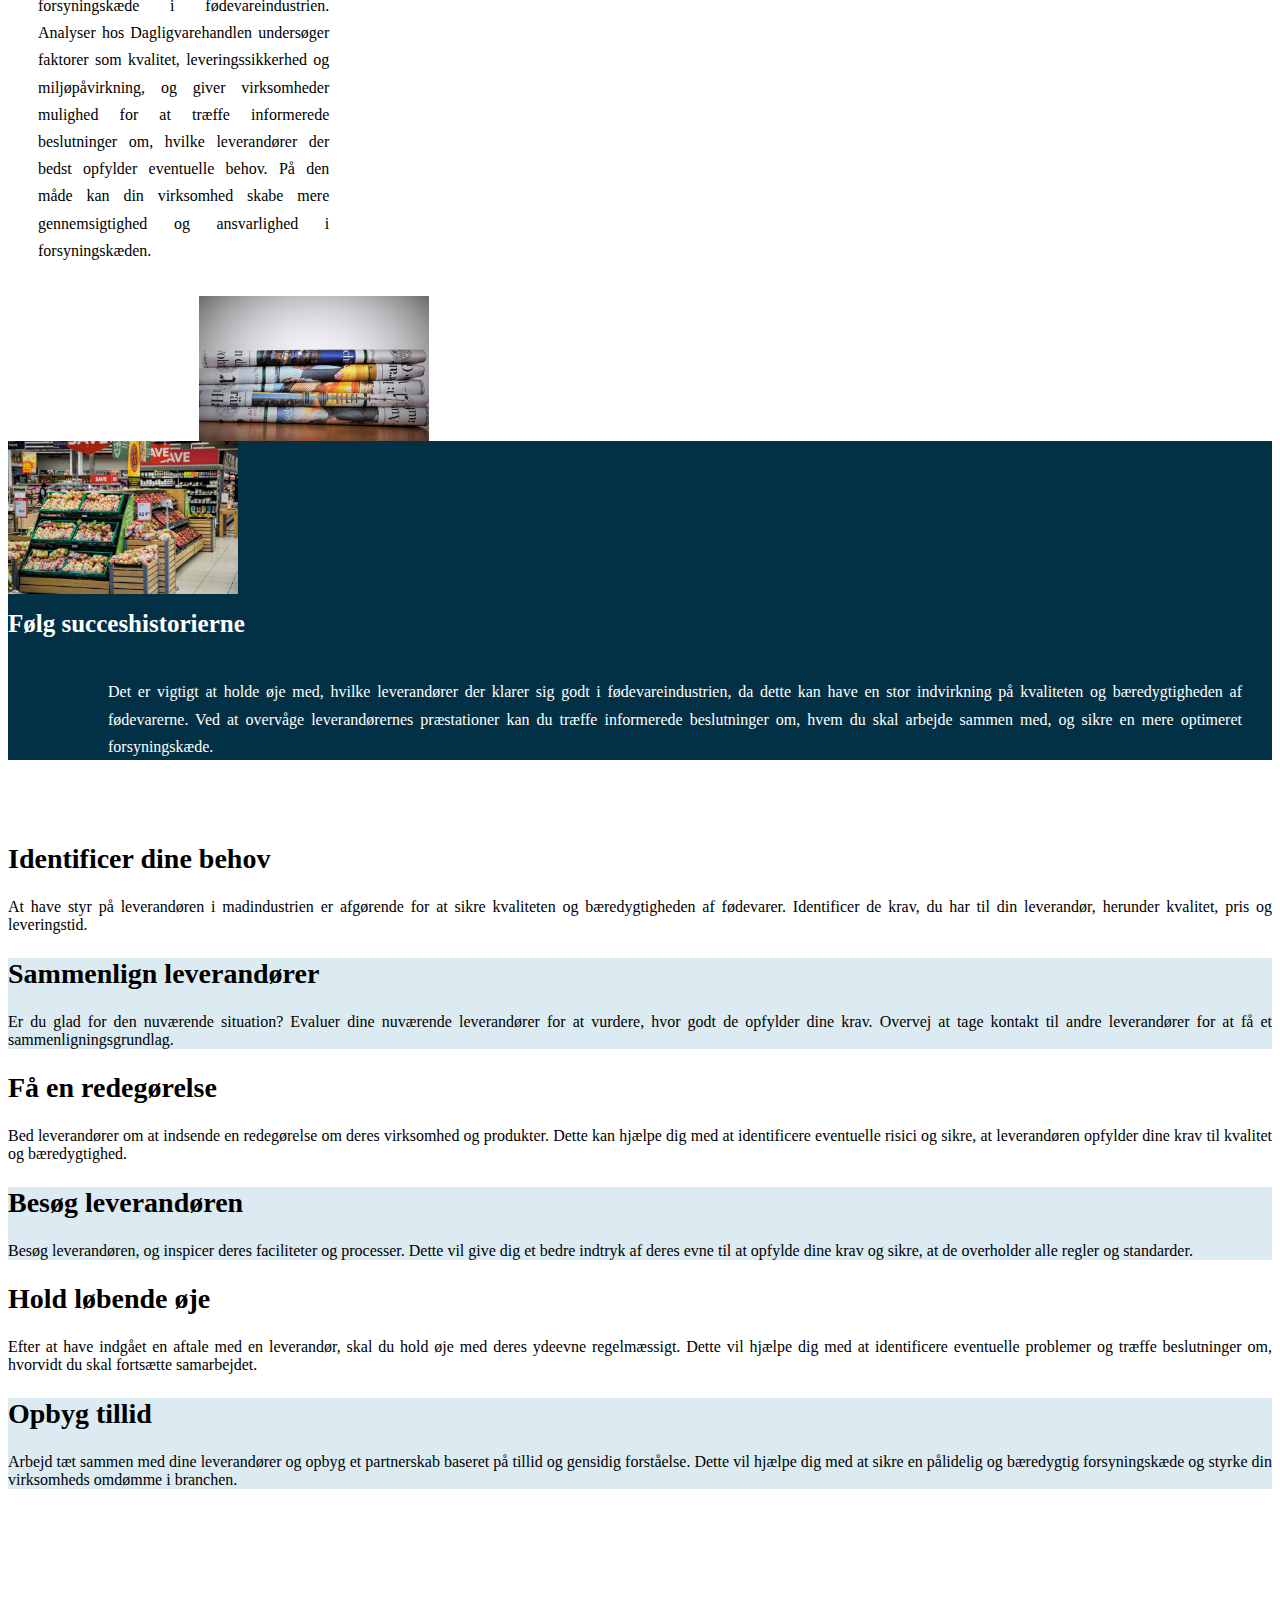
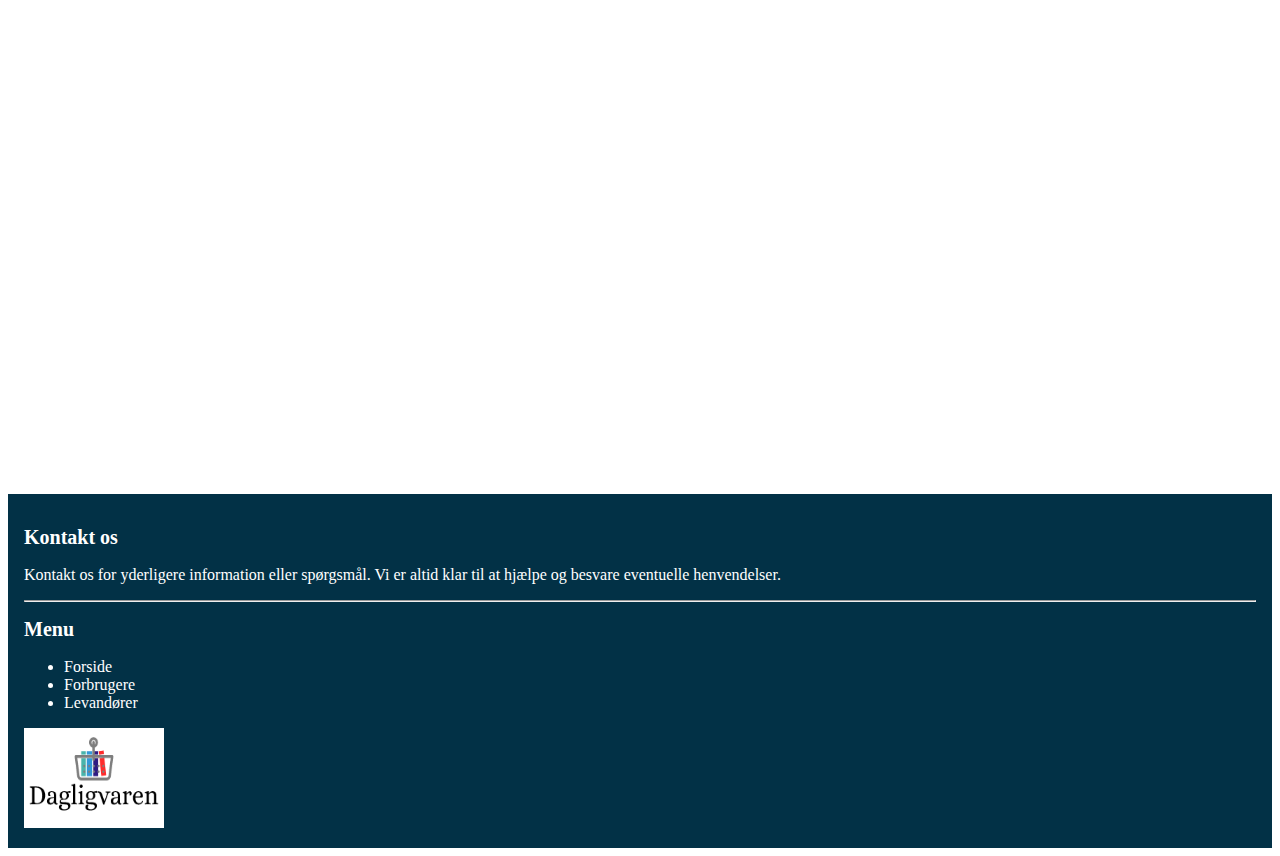
<file: levandører.html>
<!DOCTYPE html>
<html lang="en">
<head>
    <meta charset="UTF-8">
    <meta http-equiv="X-UA-Compatible" content="IE=edge">
    <meta name="viewport" content="width=device-width, initial-scale=1.0">
    <title>Leverandører i madindustrien til dagligvarehandlen</title>
    <link href="https://cdn.jsdelivr.net/npm/bootstrap@5.3.0-alpha1/dist/css/bootstrap.min.css" rel="stylesheet" integrity="sha384-GLhlTQ8iRABdZLl6O3oVMWSktQOp6b7In1Zl3/Jr59b6EGGoI1aFkw7cmDA6j6gD" crossorigin="anonymous">
    <link rel="stylesheet" href="levandører.css">
    <link rel="stylesheet" href="https://unpkg.com/aos@next/dist/aos.css" />
  </head>
<body>

  <header>

    <!-- NAVBAR-->
    <nav class="navbar navbar-expand-lg navbar-fixed">
      <div class="container-fluid mx-4 ">
        <a class="navbar-brand" href="/">
          <img  
          src="./billeder/daglivaren-logo.png"
          width="110"
          height="72"
          class="d-inline-block align-top"
          alt="logo">
    
        </a>
        <button class="navbar-toggler" type="button" data-bs-toggle="collapse" data-bs-target="#navbarNavAltMarkup"
          aria-controls="navbarNavAltMarkup" aria-expanded="false" aria-label="Toggle navigation">
          <span class="navbar-toggler-icon"></span>
        </button>
        <div class="collapse navbar-collapse" id="navbarNavAltMarkup">
          <div class="navbar-nav">
            <a class="nav-link active " href="/">Forside</a>
    
            <a class="nav-link" href="/forbrugere.html">
              Forbrugere
            </a>
    
            <a class="nav-link" aria-current="page" href="/levandører.html">
              Levandører
            </a>
          </div>
        </div>
      </div>
    </nav>

</header>

<main>

<!-- SECTION 1-->
  <section>
    <div class="text-center py-3 px-3">
      <h1>Mangler du viden om leverandører i din branche?</h1>
    </div>
    <div class="container pt-3 pb-3">
      <div class="row mx-5 billedeparpage3-row">
        <div class="col-md billedeparpage3-col" data-aos="fade-right">
          <div class="billede1page3">
            <picture>
              <source media="(min-width:650px)" srcset="billeder/shopping2_1920-2lg.jpg" />
              <source media="(max-width:465px)" srcset="billeder/shopping2_1920-3.jpg" />
              <img
                src="billeder/shopping2_1920.jpg"
                width="455px"
                class="img-fluid my-3"
                alt="En kvinde i tøj afdelingen, som shopper"
                loading="lazy"
              />
            </picture>
          </div>
        </div>
        <div class="col-md" data-aos="fade-left">
          <div class="billede2page3">
            <picture>
              <source media="(min-width:650px)" srcset="billeder/shopping-mall_1-2lg.jpg" />
              <source media="(max-width:465px)" srcset="billeder/shopping-mall_1-3.jpg"/>
              <img
                src="billeder/shopping-mall_1920.jpg"
                width="450px"
                class="img-fluid my-3"
                alt="Et center"
                loading="lazy"
              />
            </picture>
          </div>
        </div>
      </div>
    </div>
    <div class=" text-center mx-5">
      <p class="ptekstpagethree">
        <a href="https://dagligvarehandlen.dk/leverandoerer">Leverandører </a>
        i madindustrien spiller en afgørende rolle i at sikre kvaliteten. De forsyner producenter med råvarer, udstyr og tjenester, der er nødvendige for at opretholde en sund forsyningskæde. Valg af pålidelige og ansvarlige leverandører er afgørende for at opretholde en høj standard for fødevaresikkerhed og etisk forretningspraksis.
      </p>
      <div class="knapcontentpage3 mb-5">
        <div class="centerknap">
          <a href="https://dagligvarehandlen.dk/leverandoerer">Læs mere her</a>
        </div>
      </div>
    </div>
  </section>


  <!-- SECTION 2 -->
<section class="sek3page3">
  <div class="container mw-100 p-0">
    <div class="row m-auto flerefarverpage3">
      <div class="col colpage3 px-3 py-3" style="background-color: #DCEBF1;">
        <div>
          <picture>
            <source media="(min-width: 650px)" srcset="billeder/business-man_1920-2lg.jpg">
            <source media="(max-width: 465px)" srcset="billeder/business-man_1920-3.jpg">
            <img src="billeder/business-man_1920.jpg" width="230px" class="img-fluid billedepage3" alt="Et kontor med medarbejder" loading="lazy">
          </picture>
        </div>
        <div class="h2page3sek3 mx-5">
          <h2 class="mx-5">Opdaterede artikler</h2>
        </div>
        <div>
          <p class="p3Page3">På www.dagligvarehandlen.dk finder man en række opdaterede artikler om leverandører i fødevareindustrien, der dækker emner som bæredygtighed, kvalitet og forsyningskædeansvar. Artiklerne sætter fokus på vigtigheden af etik og ansvarlighed i forsyningskæden og giver indsigt i, hvordan dagligvarehandlen samarbejder med leverandører for at sikre en bæredygtig og sikker fødevareforsyning.</p>
        </div>
      </div>
      
      <div class="col colpage3 px-3 py-3">
        <div class="h2page3sek3-2 mx-4 mt-5">
          <h2>Indsigtsfulde analyser</h2>
        </div>
        <div>
          <p class="p3-2Page3-2">
            Indsigtsfulde analyser af leverandører er afgørende for at sikre en bæredygtig og etisk forsyningskæde i fødevareindustrien. Analyser hos Dagligvarehandlen undersøger faktorer som kvalitet, leveringssikkerhed og miljøpåvirkning, og giver virksomheder mulighed for at træffe informerede beslutninger om, hvilke leverandører der bedst opfylder eventuelle behov. På den måde kan din virksomhed skabe mere gennemsigtighed og ansvarlighed i forsyningskæden.
          </p>
        </div>
        <div>
          <picture>
            <source media="(min-width:650px)" srcset="/billeder/newspaper_1920-2lg.jpg">
            <source media="(max-width:465px)" srcset="/billeder/newspaper_1920-3.jpg">
            <img src="/billeder/newspaper_1920.jpg" width="230px" class="img-fluid billedesek3page3" alt="Aviser" loading="lazy">
          </picture>
        </div>
      </div>

      <div class="col-12 col-md-6 col-lg-4 px-3 py-3" style="background-color: #023146; color: #fff;">
        <div>
          <picture>
            <source media="(min-width:650px)" srcset="billeder/grocery_1920-2lg.jpg">
            <source media="(max-width:465px)" srcset="billeder/grocery_1920-3.jpg">
            <img src="billeder/grocery_1920.jpg" width="230px" class="img-fluid billedepage3" alt="Det grønne afdeling" loading="lazy">
          </picture>
        </div>
        <div class="h2page3sek3 mx-5">
          <h2 class="mx-5"> Følg succeshistorierne</h2>
        </div>
        <div>
          <p class="p3Page3">
            Det er vigtigt at holde øje med, hvilke leverandører der klarer sig godt i fødevareindustrien, da dette kan have en stor indvirkning på kvaliteten og bæredygtigheden af fødevarerne. Ved at overvåge leverandørernes præstationer kan du træffe informerede beslutninger om, hvem du skal arbejde sammen med, og sikre en mere optimeret forsyningskæde.
          </p>
        </div>
      </div>
      
      

      
    </div>
  </div>
</section>

  
  <!-- SECTION 3 -->
  <section class="sek4page3 animate__fadeIn animate__animated">
    <br>
    <br>
    <div class="container pt-5 w-75">
      <div class="row rowflerecard">
        <div class="col-md p-4">
          <div class="text-center">
            <h2 class="mb-4">Identificer dine behov</h2>
          </div>
          <div>
            <p>
              At have styr på leverandøren i madindustrien er afgørende for at sikre kvaliteten og bæredygtigheden af fødevarer. Identificer de krav, du har til din leverandør, herunder kvalitet, pris og leveringstid.
            </p>
          </div>
        </div>
        <div class="col-md p-4" style="background-color: #DCEBF1;">
          <div class="text-center">
            <h2 class="mb-4">Sammenlign leverandører</h2>
          </div>
          <div>
            <p>
              Er du glad for den nuværende situation? Evaluer dine nuværende leverandører for at vurdere, hvor godt de opfylder dine krav. Overvej at tage kontakt til andre leverandører for at få et sammenligningsgrundlag.
            </p>
          </div>
        </div>
        <div class="col-md p-4">
          <div class="text-center">
            <h2 class="mb-4">Få en redegørelse</h2>
          </div>
          <div>
            <p>
              Bed leverandører om at indsende en redegørelse om deres virksomhed og produkter. Dette kan hjælpe dig med at identificere eventuelle risici og sikre, at leverandøren opfylder dine krav til kvalitet og bæredygtighed.
            </p>
          </div>
        </div>
      </div>
    </div>
    
    <div class="container pb-5 w-75 animate__fadeIn animate__animated">
      <div class="row rowflerecard">
        <div class="col-md p-4" style="background-color: #DCEBF1;">
          <div class="text-center">
            <h2 class="mb-4">Besøg leverandøren</h2>
          </div>
          <div>
            <p>Besøg leverandøren, og inspicer deres faciliteter og processer. Dette vil give dig et bedre indtryk af deres evne til at opfylde dine krav og sikre, at de overholder alle regler og standarder.</p>
          </div>
        </div>
        <div class="col-md p-4">
          <div class="text-center">
            <h2 class="mb-4">Hold løbende øje</h2>
          </div>
          <div>
            <p>Efter at have indgået en aftale med en leverandør, skal du hold øje med deres ydeevne regelmæssigt. Dette vil hjælpe dig med at identificere eventuelle problemer og træffe beslutninger om, hvorvidt du skal fortsætte samarbejdet.</p>
          </div>
        </div>
        <div class="col-md p-4" style="background-color: #DCEBF1;">
          <div class="text-center">
            <h2 class="mb-4">Opbyg tillid</h2>
          </div>
          <div>
            <p>Arbejd tæt sammen med dine leverandører og opbyg et partnerskab baseret på tillid og gensidig forståelse. Dette vil hjælpe dig med at sikre en pålidelig og bæredygtig forsyningskæde og styrke din virksomheds omdømme i branchen.</p>
          </div>
        </div>
      </div>
    </div>
    <br>
  </section>


      <!-- SECTION 4 -->
  <section>
    <br>
    <div class="container py-5 px-4">
      <div class="row">
        <div class="col-md" data-aos="fade-right">
          <div class="kasseto mb-3">
            <picture>
              <source media="(min-width:650px)" srcset="billeder/bananas_1920-2lg.jpg" />
              <source media="(max-width:465px)" srcset="billeder/bananas_1920-3.jpg" />
              <img src="billeder/bananas_1920.jpg" width="450" class="img-fluid" alt="Bananer" loading="lazy" />
            </picture>
          </div>
        </div>
        <div class="col-md mt-1" data-aos="fade-left">
          <div class="leftcontentcolumnone page3sidstesektion mx-4">
            <h2 class="pb-4 text-start">Lær meget mere om aktuelle leverandører</h2>
            <p>
              Vil du lære mere om de mest relevante leverandører? Artiklerne på
              www.dagligvarehandlen.dk fokuserer på de seneste trends og nyheder
              inden for fødevareindustrien og detailhandlen. De dækker emner som samarbejdsaftaler, lancering af nye produkter,
              strategiske alliancer og implementering af bæredygtighedsinitiativer. Artiklerne giver indblik i de udfordringer,
              som leverandører står over for i en konkurrencepræget branche og viser, hvordan de tilpasser sig for at
              imødekomme kundernes skiftende krav og behov.
            </p>
            <div class="knapcontentpage3 mb-3 ">
              <div class="centerknap">
                <a href="https://dagligvarehandlen.dk/">Læs mere her</a>
              </div>
            </div>
          </div>
        </div>
      </div>
    </div>
    <br>
  </section>
  
</main>
  
        <!-- FOOTER -->
        <footer class="page-footer font-small blue pt-4 footer">
          <div class="container-fluid text-center text-md-left py-3">
            <div class="row">
              <div class="col-md-6 mt-md-0 mt-3">
                <h2 class="text-uppercase" style="font-size: 1.25rem;">Kontakt os</h2>
                <p>Kontakt os for yderligere information eller spørgsmål. Vi er altid klar til at hjælpe og besvare eventuelle henvendelser.</p>
              </div>
        
              <hr class="clearfix w-100 d-md-none pb-0">
        
              <div class="col-md-3 mb-md-0 mb-3">
                <h2 class="text-uppercase" style="font-size: 1.25rem;">Menu</h2>
                <ul class="list-unstyled">
                  <li>
                    <a class="nav-link" href="/">Forside</a>
                  </li>
                  <li>
                    <a class="nav-link" href="/forbrugere.html">Forbrugere</a>
                  </li>
                  <li>
                    <a class="nav-link" href="/levandører.html">Levandører</a>
                  </li>
                </ul>
              </div>
        
              <div class="col-md-3 mb-md-0 mb-3">
                <a href="/">
                  <img src="billeder/daglivaren-logo.png" width="140" height="100" class="d-inline-block align-top" alt="logo">
                </a>
              </div>
            </div>
          </div>
        </footer>
    
        <script src="https://unpkg.com/aos@next/dist/aos.js"></script>
        <script>
          AOS.init();
        </script>
    <script src="https://cdn.jsdelivr.net/npm/bootstrap@5.3.0-alpha1/dist/js/bootstrap.bundle.min.js" integrity="sha384-w76AqPfDkMBDXo30jS1Sgez6pr3x5MlQ1ZAGC+nuZB+EYdgRZgiwxhTBTkF7CXvN" crossorigin="anonymous"></script>
</body>
</html>
</file>
<file: style.css>
/*NAVBAR*/

.navbar-nav {
  gap: 2em;
}

.navbar-expand-lg .navbar-collapse {
  flex-direction: row-reverse;
  margin-right: 2rem;
}

.logo2 {
  margin-left: 1.5rem;
}

.navbar {
  background-color: #ffff;
  color: black;
}


@media screen and (max-width: 600px) {
  .navbar-nav {
    gap: 0.5em;
  }

}
@media screen and (max-width: 990px) {
  .navbar-nav {
    gap: 0.5em;
  }
}

@media screen and (max-width: 1200px) {
  main{
    overflow: hidden;
  }
}



/*header*/

.headerOne {
    background-color: #023146;
  }
  
  .headerhomeoverskrift {
    text-align: start;
    color: white;
  }
  
  .headerhomeunderoverskrift {
    color: white;
    font-size: 30px;
  
  }
  
  .forsideknapheader {
    background-color: #e95255;
    padding: 10px 20px;
    text-align: center;
    text-decoration: none;
    display: inline-block;
    margin-top: -0.5rem;
    cursor: pointer;
  }
  
  .forsideknap1 {
    color: white;
    text-decoration: none;
  }
  
  .forsideknapheader:hover {
    background-color: #e77375;
  }
  
  .forsideknapheader a:hover {
    color: white;
  }
  
  .headerbillede {
    max-height: 530px;
    overflow: hidden;
  }
  
  .forsideoverskriftheader1{
  padding-right: 0px !important;
  }
  
  .headerrow1{
    --bs-gutter-x: 0rem;
  }
  
  @media (max-width: 1123px ) and (min-width: 992px ){
    .headertoptekst {
      padding-top: -3rem;
    }
  
  }
  
  @media (max-width: 991px) {
    .containerheader{
      max-width: 1240px;
    }
  
    .forsidebilledeheader1{
      width: auto;
    }
  
   .forsideoverskriftheader1{
    width: auto;
  
   }
    
    }
  
  
    @media (min-width: 1400px) {
      .headerhomeoverskrift h1{
        font-size: 60px;
      }
  
      .headerhomeunderoverskrift {
        font-size: 28px;
      }
  
      
      }
    
  
      @media (max-width: 989px) {
       .headerhomeunderoverskrift{
        text-align: center;
        font-size: 25px;
       }
  
       .headerhomeoverskrift h1{
       text-align: center;
       font-size: 40px;
      }
  
      .headerrow1{
        display: inline;
      }
  
      .forsideoverskriftheader1{
        text-align: center;
        padding-bottom: 3rem;
      }

       }
        


       /*CARDS*/
      
      
       .containercard {
        display: flex;
        justify-content: center;
      }
      
      .cardtitel {
        text-align: center;
        color: #023146;
        font-weight: bold;
        font-size: 1.25rem;
      }
      
      .cardtekst {
        text-align: center;
      }
      
      .CardOne:hover {
        box-shadow: 0 0 0 0 rgba(0, 0, 0, 1);
        transform: scale(1);
        animation: pulse 1s;
      }
      
      .CardTwo:hover {
        box-shadow: 0 0 0 0 rgba(0, 0, 0, 1);
        transform: scale(1);
        animation: pulse 1s;
      }
      
      .CardThree:hover {
        box-shadow: 0 0 0 0 rgba(0, 0, 0, 1);
        transform: scale(1);
        animation: pulse 1s;
      }
      
      @media (max-width: 768px) {
        .rowcard {
          flex-direction: column;
          display: grid;
          gap: 2rem;
        }
      }
      

/* tekst sektion top*/

.tekstsectionOne {
  text-align: center;
}

/* 2 columns sektion */

.tocolumnsection {
  margin-top: 50px;
  margin-bottom: 60px;
  margin-left: 30px;
  margin-right: 30px;
}

.leftcontentcolumnone {
  margin-right: 2.5rem;
  text-align: justify;
}

.kasseone {
  background-color: #dcebf1;
  width: 100%;
  text-align: center;
  min-height: 255px;
}

.kasseone:hover {
  background-color: #cde6f0;
}

.kasseone h2 {
  font-size: 24px;
  font-weight: 700;
  color: #000000;
  padding-top: 100px;
  margin-bottom: 5px;
}

.kasseone p {
  font-size: 14px;
  font-style: italic;
  color: #aaa;
  font-weight: 500;
}

.kasseto img {
  min-height: 255px;
  object-fit: cover;
}

.kasseto:hover {
  opacity: 70%;
}

.kassetre img {
  min-height: 255px;
  object-fit: cover;
}

.kassetre:hover {
  opacity: 70%;
}

.kassefire {
  background-color: #dcebf1;
  width: 100%;
  text-align: center;
  min-height: 255px;
}

.kassefire:hover {
  background-color: #cde6f0;
}

.kassefire h4 {
  font-size: 24px;
  font-weight: 700;
  color: #000000;
  padding-top: 100px;
  margin-bottom: 5px;
}

.kassefire p {
  font-size: 14px;
  font-style: italic;
  color: #aaa;
  font-weight: 500;
}

.knapleftcontentone {
  background-color: #e95255;
  padding: 14px 28px;
  text-align: center;
  text-decoration: none;
  display: inline-block;
  margin-top: 1rem;
  cursor: pointer;
}

.knapleftcontentone a {
  color: white;
  text-decoration: none;
}

.knapleftcontentone:hover {
  background-color: #e77375;
}

.rightcontentcolumngrid {
  flex: 1 0 50% !important;
  padding: 0.5rem;
}

/* sneak peak sektion */

.sneakpeakos {
  background-color: #023146;
  color: white;
}

.andetoverskriftersektion {
  text-align: center;
}

.andetoverskriftersektion h3 {
  padding-top: -2rem;
  font-size: 25px;
}

.ptekstforpageone {
  text-align: center;
  max-width: 900px;
  margin: auto;
}

.knapsnkeakpeak1 {
  display: flex;
  justify-content: center;
  padding: 14px 28px;
  text-align: center;
  text-decoration: none;
  display: inline-block;
  margin-top: 1rem;
  background-color: #e95255;
  cursor: pointer;
}

.knapsneakpeak2 {
  color: white;
  text-decoration: none;
}

.knapsnkeakpeak1:hover {
  background-color: #e77375;
}

.knapsnkeakpeak1 a:hover {
  color: white;
}

@media (max-width: 1000px) {
  .rightcontentcolumn2 {
    flex: none;
    margin-top: 2rem;
  }
}


@media (max-width: 576px) {
  .rowinside2{
display: inline;
  }

  .kassetre img{
    height: 220px;
  }
  
}



      /*FOOTER*/
      .footer{
        background-color: #023146;
        color: white;
        padding: 1rem;
    }
    
    .list-unstyled a{
        color: white;
        text-decoration: none;
    }
</file>
<file: forbrugere.css>
/*NAVBAR*/

.navbar-nav {
  gap: 2em;
}

.navbar-expand-lg .navbar-collapse {
  flex-direction: row-reverse;
  margin-right: 2rem;
}

.logo2 {
  margin-left: 1.5rem;
}

.navbar {
  background-color: #ffff;
  color: black;
}


@media screen and (max-width: 600px) {
  .navbar-nav {
    gap: 0.5em;
  }
}
@media screen and (max-width: 990px) {
  .navbar-nav {
    gap: 0.5em;
  }

 
}

@media screen and (max-width: 1200px) {
  main{
    overflow: hidden;
  }
}


  /*INTRO TEKST */
  .headerpagetwooverskrift {
    text-align: center;
  }
  
  .undertekstpagetwo {
    text-align: center;
    padding: 0 10rem;
    margin-top: 1rem;
  }
  
  /*--- 1. sektion af 2 column øverst 1---*/
  
  .leftcontentcolumntwo1 {
    margin-left: 2.5rem;
    text-align: justify;
  }
  
  .leftcontentcolumntwo1 h2{
    text-align: start
  }
  
  .image-container img {
    width: 400px;
    height: 400px;
    object-fit: cover;
  }
  
  .image-container {
    position: relative;
  }
  
  .image-container::after {
    content: "";
    position: absolute;
    z-index: -1;
    bottom: -30px;
    left: 40px;
    width: 75%;
    height: 100%;
    background: #dcebf1;
  }
  
  /*--- 1. sektion af 2 column øverst 2---*/
  
  .leftcontentcolumntwo2 {
    margin-right: 2.5rem;
    text-align: justify;
  }
  
  .image-container2 img {
    width: 400px;
    height: 400px;
    object-fit: cover;
  }
  
  .image-container2 {
    position: relative;
  }
  
  .image-container2::after {
    content: "";
    position: absolute;
    z-index: -1;
    bottom: -30px;
    left: 35px;
    width: 75%;
    height: 100%;
    background: #dcebf1;
  }
  
  /* --- KNAP ---- */
  
  .knapleftcontenttwo {
    background-color: #e95255;
    padding: 14px 28px;
    text-align: center;
    text-decoration: none;
    display: inline-block;
    margin-top: 1rem;
    cursor: pointer;
  }
  
  .knapleftcontenttwo a {
    color: white;
    text-decoration: none;
  }
  
  .knapleftcontenttwo:hover {
    background-color: #e77375;
  }
  
  
  
  .knapleftcontenttwo2 {
    background-color: #e95255;
    padding: 14px 28px;
    text-align: center;
    text-decoration: none;
    display: inline-block;
    margin-top: 1rem;
    cursor: pointer;
  }
  
  .knapleftcontenttwo2 a {
    color: white;
    text-decoration: none;
  }
  
  .knapleftcontenttwo2:hover {
    background-color: #e77375;
  }
  
  
  
  .knapleftcontenttwosek4 {
    background-color: #e95255;
    padding: 10px 28px;
    text-align: center;
    text-decoration: none;
    display: inline-block;
    margin-top: 1rem;
    cursor: pointer;
  }
  
  .knapleftcontenttwosek4 a {
    color: white;
    text-decoration: none;
  }
  
  .knapleftcontenttwosek4:hover {
    background-color: #e77375;
  }
  
  /* --- CARD - flere column i en anden baggrund---- */
  
  .containercard2 {
    display: flex;
    justify-content: center;
  }
  
  .cardtitel2 {
    text-align: justify;
  }
  
  .cardtekst2 {
    text-align: justify;
  }
  
  .cardsicon2:hover {
    color: #e95255;
  }
  
  .card2hover {
    border-color: #e95255;
  }
  
  .flerecolumn2page {
    margin: 5rem 0;
  }
  
  .flerecol1{
    text-align: justify;
  }
  
  .flerecol1 h2{
    text-align: start;
  }
  
  /* --- flere column page 2 ---- */
  
  .flerecolumn2page {
    color: white;
  }
  
  /* 3. sektion */
  
  .overskrift2part3 h2 {
    font-size: 40px;
    font-weight: bold;
    text-align: center;
  }
  
  /* 4. sektion */
  
  .sk4tekstdelcolumn{
    text-align: justify;
  }
  
  

      /*FOOTER*/
      .footer{
        background-color: #023146;
        color: white;
        padding: 1rem;
    }
    
    .list-unstyled a{
        color: white;
        text-decoration: none;
    }

    
  
  @media (min-width: 1400px) {
   
    .image-container::after {
      bottom: -35px;
      left: 70px;
      width: 60%;
      height: 100%;
    }
  
    .image-container2::after {
      bottom: -35px;
      left: 70px;
      width: 60%;
      height: 100%;
    }
  
  
    }
  
  @media (max-width: 1000px) {
    .rowcard2 {
      flex-direction: column;
      display: grid;
      gap: 2rem;
    }
  }
  
  @media (max-width: 992px) {
    .image-container img {
      width: 350px;
      height: 350px;
    }
  
    .image-container::after {
      bottom: -30px;
      left: 130px;
      width: 50%;
      height: 100%;
    }
  
    .leftcontentcolumntwo1-col {
      flex: 1 0 50%;
    }
  
    /* billede 2*/
  
    .leftcontentcolumntwo1-col2 {
      flex: 1 0 50%;
    }
  
    .image-container2 img {
      width: 350px;
      height: 350px;
    }
  
    .image-container2 {
      position: relative;
    }
  
    .image-container2::after {
      bottom: -30px;
      left: 130px;
      width: 50%;
      height: 100%;
    }
  
    .image-container2 {
      margin-bottom: 2rem;
    }
  }
  
  @media (max-width: 768px) {
    .flerecolumnrow2page {
      display: grid;
      padding: 0 2rem;
    }
  
    .undertekstpagetwo {
      padding: 0 4rem;
    }
  
    .sek4page2 {
      flex-direction: column;
      display: grid;
      gap: 2rem;
    }
  }
  
  @media (max-width: 767px) {
    .image-container::after {
      bottom: -30px;
      left: 40px;
      width: 70%;
      height: 100%;
    }
  
    .image-container2 {
      margin-bottom: 2rem;
    }
    .image-container2::after {
      bottom: -30px;
      left: 40px;
      width: 70%;
      height: 100%;
    }
  }
  
  @media (max-width: 500px) {
    .image-container img {
      width: 250px;
      height: 250px;
    }
  
    .image-container::after {
      display: none;
    }
  
    .image-container2 img {
      width: 250px;
      height: 250px;
    }
  
    .image-container2::after {
      display: none;
    }
  
    .leftcontentcolumntwo1 {
      margin-left: 0.5rem;
    }
  
    .leftcontentcolumntwo2 {
      margin-left: 0.5rem;
    }
  
    .rowleftcontent2-2 {
      display: flex;
      flex-direction: column-reverse;
    }
  }
</file>
<file: levandører.css>
/*NAVBAR*/

.navbar-nav {
  gap: 2em;
}

.navbar-expand-lg .navbar-collapse {
  flex-direction: row-reverse;
  margin-right: 2rem;
}

.logo2 {
  margin-left: 1.5rem;
}

.navbar {
  background-color: #ffff;
  color: black;
}


@media screen and (max-width: 600px) {
  .navbar-nav {
    gap: 0.5em;
  }
}
@media screen and (max-width: 990px) {
  .navbar-nav {
    gap: 0.5em;
  }
}

@media screen and (max-width: 1200px) {
  main{
    overflow: hidden;
  }
}



  
  /* sektion med 2 billede og tekst under */

.billede1page3 {
  text-align: center;
}

.billede1page3:hover {
  opacity: 80%;
}

.billede1page3 img {
  object-fit: cover;
}

.billede2page3 {
  text-align: center;
}

.billede2page3:hover {
  opacity: 80%;
}

.billede2page3 img {
  object-fit: cover;
}

.ptekstpagethree {
  text-align: center;
  max-width: 950px;
  margin: auto;
}

.knapcontentpage3 {
  background-color: #e95255;
  padding: 14px 28px;
  text-align: center;
  text-decoration: none;
  display: inline-block;
  margin-top: 1rem;
  cursor: pointer;
}

.knapcontentpage3 a {
  color: white;
  text-decoration: none;
}

.knapcontentpage3:hover {
  background-color: #e77375;
}

/* sektion med 3 billede og tekst under */

.sek3page3 {
  margin-top: 2rem;
}

.colpage3 {
  flex: 0 0 33.33%;
  max-width: 33.33%;
  min-width: 33.33%;
}

.p3Page3 {
  padding: 30px;
  padding-bottom: 0;
  line-height: 1.7;
  margin: -10px 0 0 70px;
}

.h2page3sek3 {
  text-align: start;
  margin-top: -1rem;
}

.h2page3sek3 h2 {
  font-size: 25px;
}

.billedepage3 {
  display: flex;
  margin-right: auto;
  margin-bottom: 2rem;
  object-fit: cover;
}

.p3-2Page3-2 {
  padding: 30px;
  padding-bottom: 0px;
  padding-top: 0;
  line-height: 1.7;
  margin: 0 70px 10px 0;
}

.h2page3sek3-2 {
  text-align: start;
  margin-top: -1rem;
}

.h2page3sek3-2 h2 {
  font-size: 25px;
  padding-bottom: 25px;
}

.billedesek3page3 {
  display: flex;
  margin-left: auto;
  margin-top: 2rem;
  object-fit: cover;
}

.flerefarverpage3{
  text-align: justify;
}

/* sektion tekst  */

.sek4page3 {
  margin-top: 1.5rem;
  margin-bottom: 2rem;
}

.rowflerecard{
  text-align: justify;
}

.rowflerecard h2{
  font-size: 28px;
}

    /*FOOTER*/
    .footer{
      background-color: #023146;
      color: white;
      padding: 1rem;
  }
  
  .list-unstyled a{
      color: white;
      text-decoration: none;
  }


@media (max-width: 950px) {
  .colpage3 {
    flex: 0 0 50%;
    max-width: 50%;
    min-width: 50%; 
  }
}

@media (max-width: 675px) {
  .colpage3 {
    flex: 0 0 100%;
    max-width: 100%;
    min-width: 100%;
  }

  .h2page3sek3-2{
    margin-top: 1rem !important;
  }

  
}
</file>
